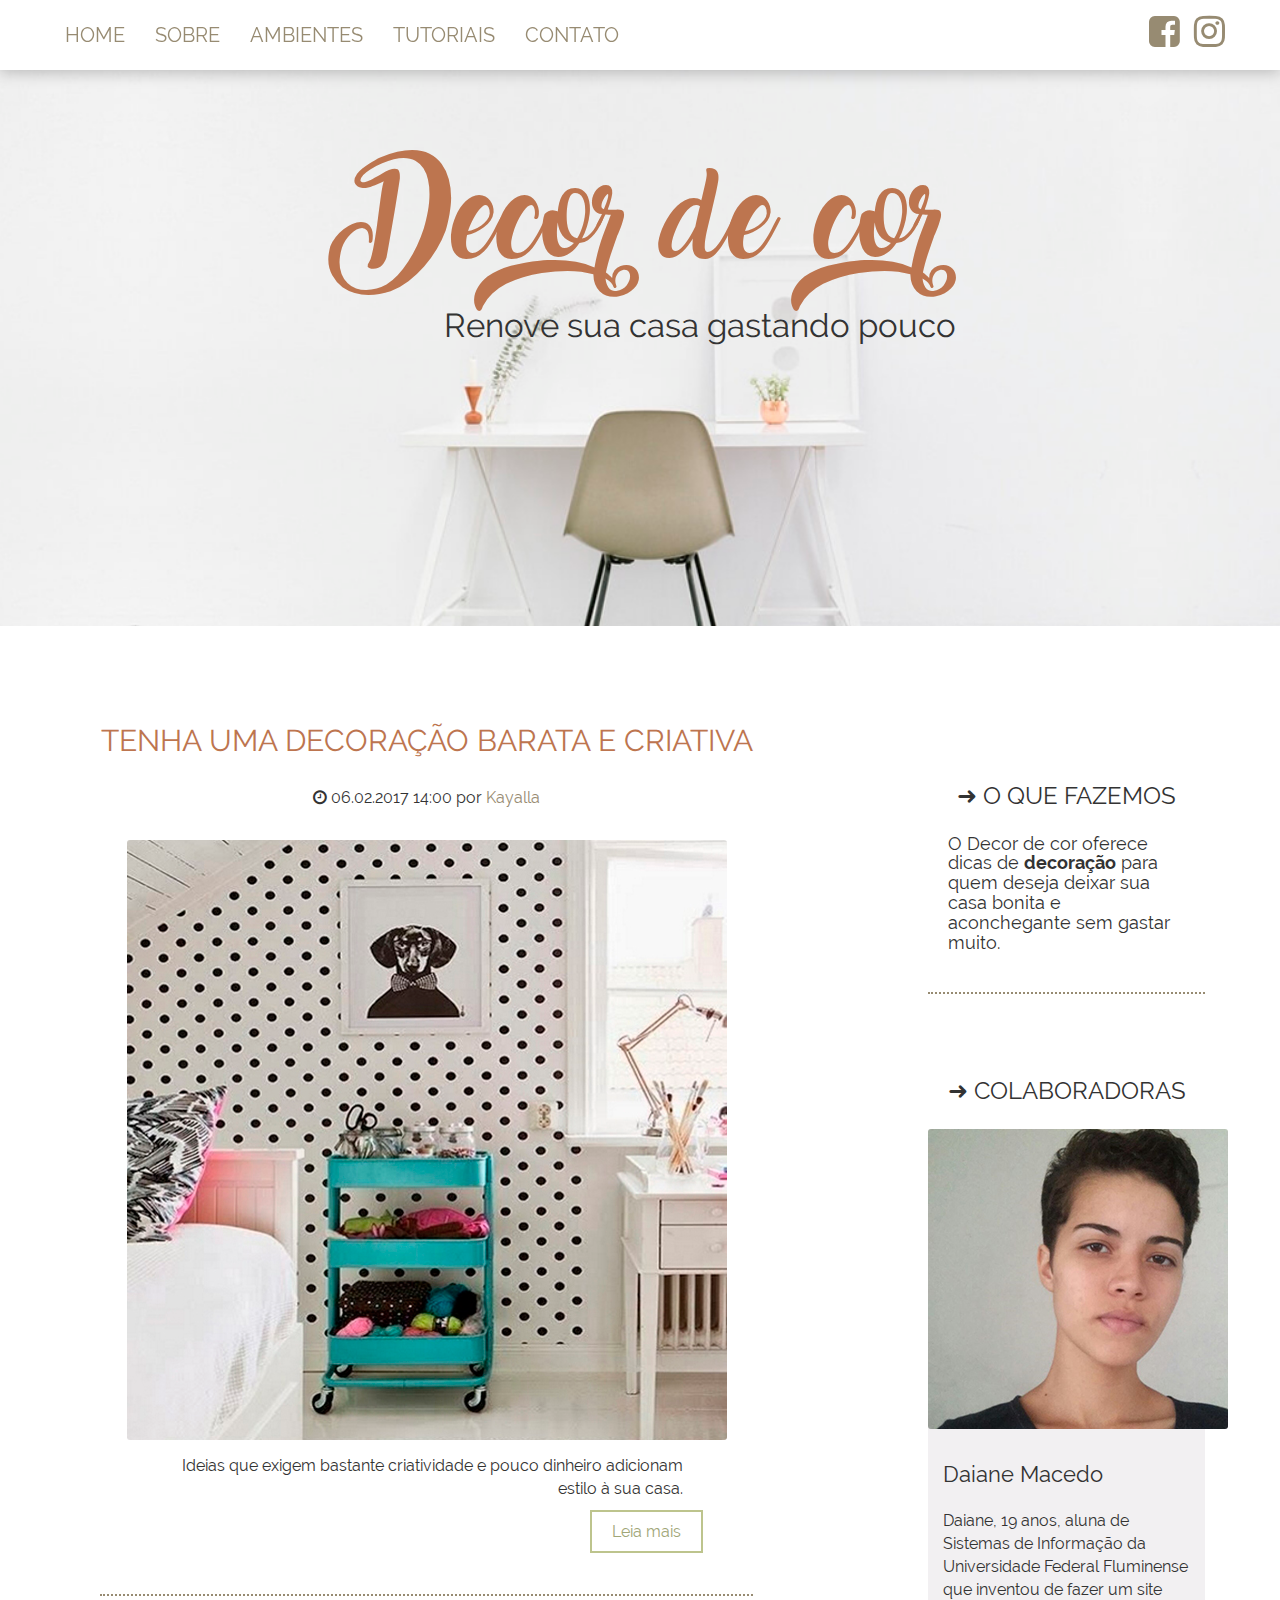
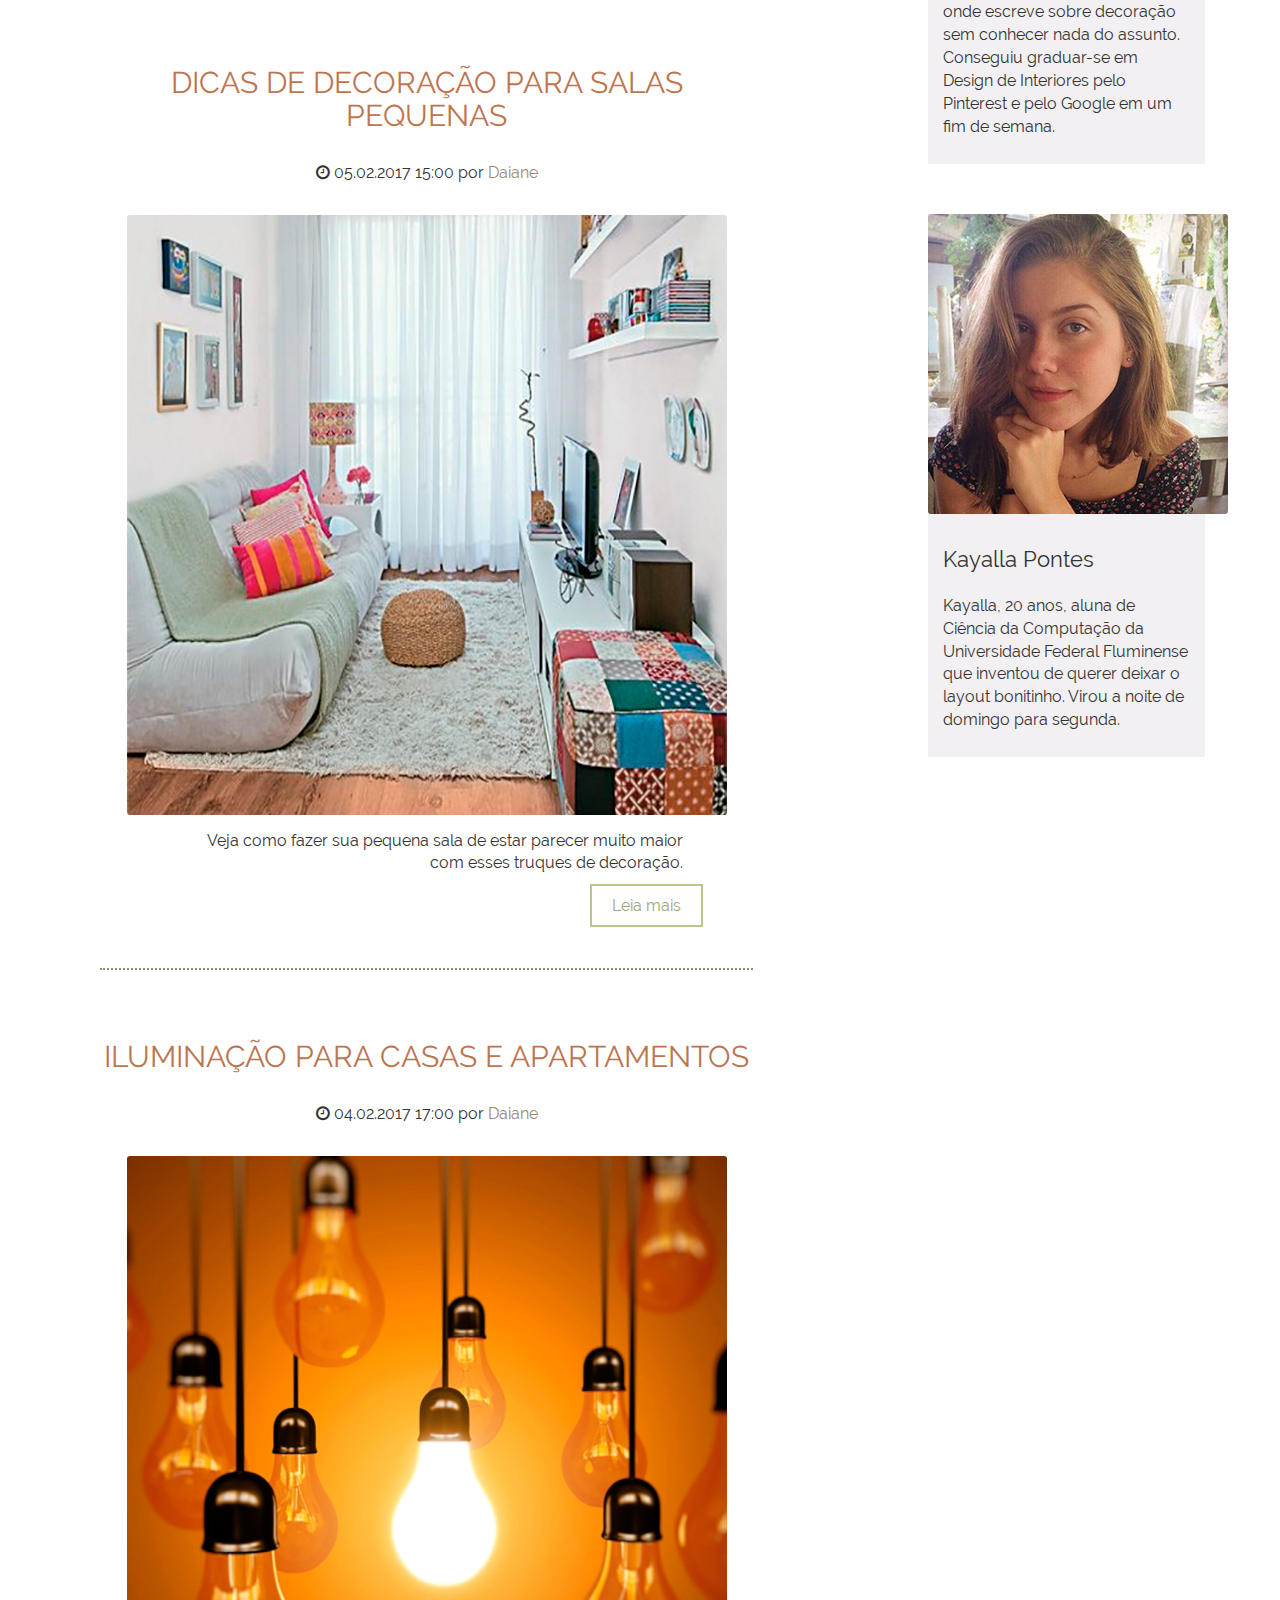
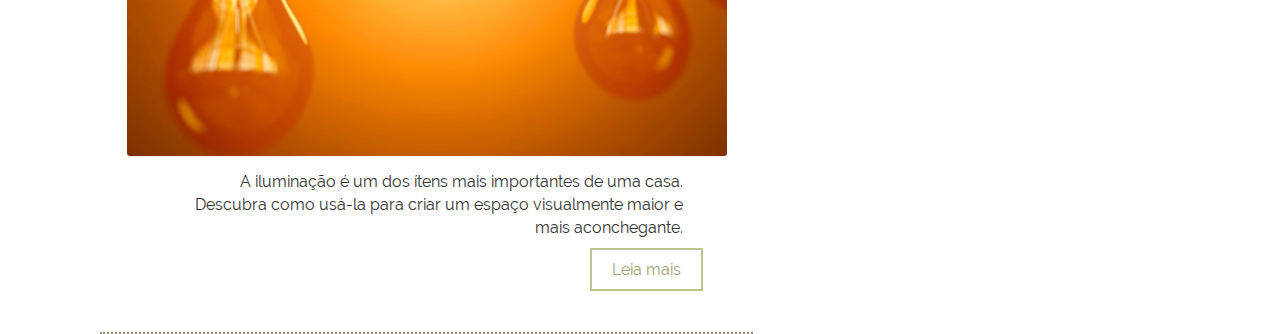
<file: index.html>
<!DOCTYPE html>
<html>
    
    <head>
        <meta charset="UTF-8">
        <link rel="shortcut icon" href="?" />
        <meta name="viewport" content="width=device-width, initial-scale=1">
        <meta name="robots" content="index, follow">
        <meta name="description" content="Confira aqui: fotos, ideias, dicas incríveis e muita inspiração para fazer uma decoração barata e simples em sua casa ou apartamento."/>
        <title>Decor de cor: Aprenda a decorar sua casa gastando pouco
        </title>
        <link href="css/w3.css" rel="stylesheet">
        <link rel="stylesheet" href="https://cdnjs.cloudflare.com/ajax/libs/font-awesome/4.7.0/css/font-awesome.min.css">
        <link rel="stylesheet" href="css/bootstrap.min.css">
        <link rel="stylesheet" href="css/meucss.css">
        <script src="https://ajax.googleapis.com/ajax/libs/jquery/3.1.1/jquery.min.js"></script>
        <script src="https://maxcdn.bootstrapcdn.com/bootstrap/3.3.7/js/bootstrap.min.js"></script>
    </head>
    
    <body>
        <header>
            <nav class="navbar navbar-inverse">
                <div class="container-fluid menu">
                    <div class="navbar-header">
                        <button type="button" class="navbar-toggle" data-toggle="collapse" data-target="#myNavbar">
                            <span class="icon-bar" style="color:black"></span>
                            <span class="icon-bar" style="color:black"></span>
                            <span class="icon-bar" style="color:black"></span>                        
                        </button>
                    </div>
                    <div class="collapse navbar-collapse" id="myNavbar">
                        <ul class="nav navbar-nav opcoes">
                            <li><a href="#">HOME</a></li>
                            <li><a href="#">SOBRE</a></li>
                            <li><a href="#">AMBIENTES</a></li>
                            <li><a href="#">TUTORIAIS</a></li>
                            <li><a href="#">CONTATO</a></li>
                        </ul>
                        <div class="redesmenu">
                            <i class="fa fa-facebook-square" style="font-size:36px"></i>
                            <i class="fa fa-instagram" style="font-size:36px"></i>
                        </div>
                    </div>
                </div>
            </nav>
            
            <div class="nomedosite">
                <h2>Decor de cor</h2>
                <div class="paddingleft">
                    <h3>Renove sua casa gastando pouco</h3>
                </div>
            </div>
        </header>
        
        <section class="col-sm-12 col-xs-12 posts col-md-8">
            <div class="post1">
                
                <h2><a href="decoracao-barata.html">TENHA UMA DECORAÇÃO BARATA E CRIATIVA</a></h2>
                
                <p class="date"><i class="fa fa-clock-o"></i> 06.02.2017 14:00 por <a href="http://github.com/kayallap" target="_blank">Kayalla</a></p>
                
                <img src="img/miniaturas/adesivos.jpg" alt="Adesivos de parede" class="w3-hover-opacity">
                
                <div class="alignright">
                    
                    <p>Ideias que exigem bastante criatividade e pouco dinheiro adicionam estilo à sua casa.</p>
                    <a href="decoracao-barata.html" class="ler"> Leia mais </a>
                
                </div>
                
            </div>
            
            <div class="post1">
                
                <h2><a href="decoracao-para-salas-pequenas.html">DICAS DE DECORAÇÃO PARA SALAS PEQUENAS</a></h2>
                
                <p class="date"><i class="fa fa-clock-o"></i> 05.02.2017 15:00 por <a href="http://github.com/Daiane-Macedo" target="_blank">Daiane</a></p>
                
                <img src="img/miniaturas/sala%20pequena.jpg" alt="Sala pequena" class="w3-hover-opacity">
                
                <div class="alignright">
                    <p>Veja como fazer sua pequena sala de estar parecer muito maior com esses truques de decoração.</p>
                    <a href="decoracao-para-salas-pequenas.html" class="ler"> Leia mais </a>
                </div>
        
            </div>
            
            <div class="post1">
                
                <h2><a href="iluminacao.html">ILUMINAÇÃO PARA CASAS E APARTAMENTOS</a></h2>
                
                <p class="date"><i class="fa fa-clock-o"></i> 04.02.2017 17:00 por <a href="http://github.com/Daiane-Macedo" target="_blank">Daiane</a></p>
                
                <img src="img/miniaturas/lampadas.jpg" alt="Iluminação" class="w3-hover-opacity">
                
                <div class="alignright">
                    <p>A  iluminação é um dos ítens mais importantes de uma casa. Descubra como usá-la para criar um espaço visualmente maior e mais aconchegante.</p>
                    <a href="iluminacao.html" class="ler"> Leia mais </a>
                </div>
            </div>
            
        </section>
        
        
        <section class="bio col-sm-12 col-xs-12 col-md-4">
            <p class="colab">➜ O QUE FAZEMOS</p>
            <div class="oquefazemos">
                <h1>O Decor de cor oferece dicas de <strong>decoração</strong> para quem deseja deixar sua casa bonita e aconchegante sem gastar muito.</h1>
            </div>

            
            <p class="colab">➜ COLABORADORAS</p>
            <div class="daiane">
                <img src="img/daiane.jpg" alt="Daiane" class="w3-hover-opacity">
                <div class="description">
                    <p class="name">Daiane Macedo</p>
                    <p>Daiane, 19 anos, aluna de Sistemas de Informação da Universidade Federal Fluminense que inventou de fazer um site onde escreve sobre decoração sem conhecer nada do assunto. Conseguiu graduar-se em Design de Interiores pelo Pinterest e pelo Google em um fim de semana. </p>
                </div>
            </div>
            <div class="kayalla">
                <img src="img/kayalla.jpg" alt="Kayalla" class="w3-hover-opacity">
                <div class="description">
                    <p class="name">Kayalla Pontes</p>
                    <p>Kayalla, 20 anos, aluna de Ciência da Computação da Universidade Federal Fluminense que inventou de querer deixar o layout bonitinho. Virou a noite de domingo para segunda. </p>
                </div>
            </div>
        </section>
    </body>
</html>
</file>
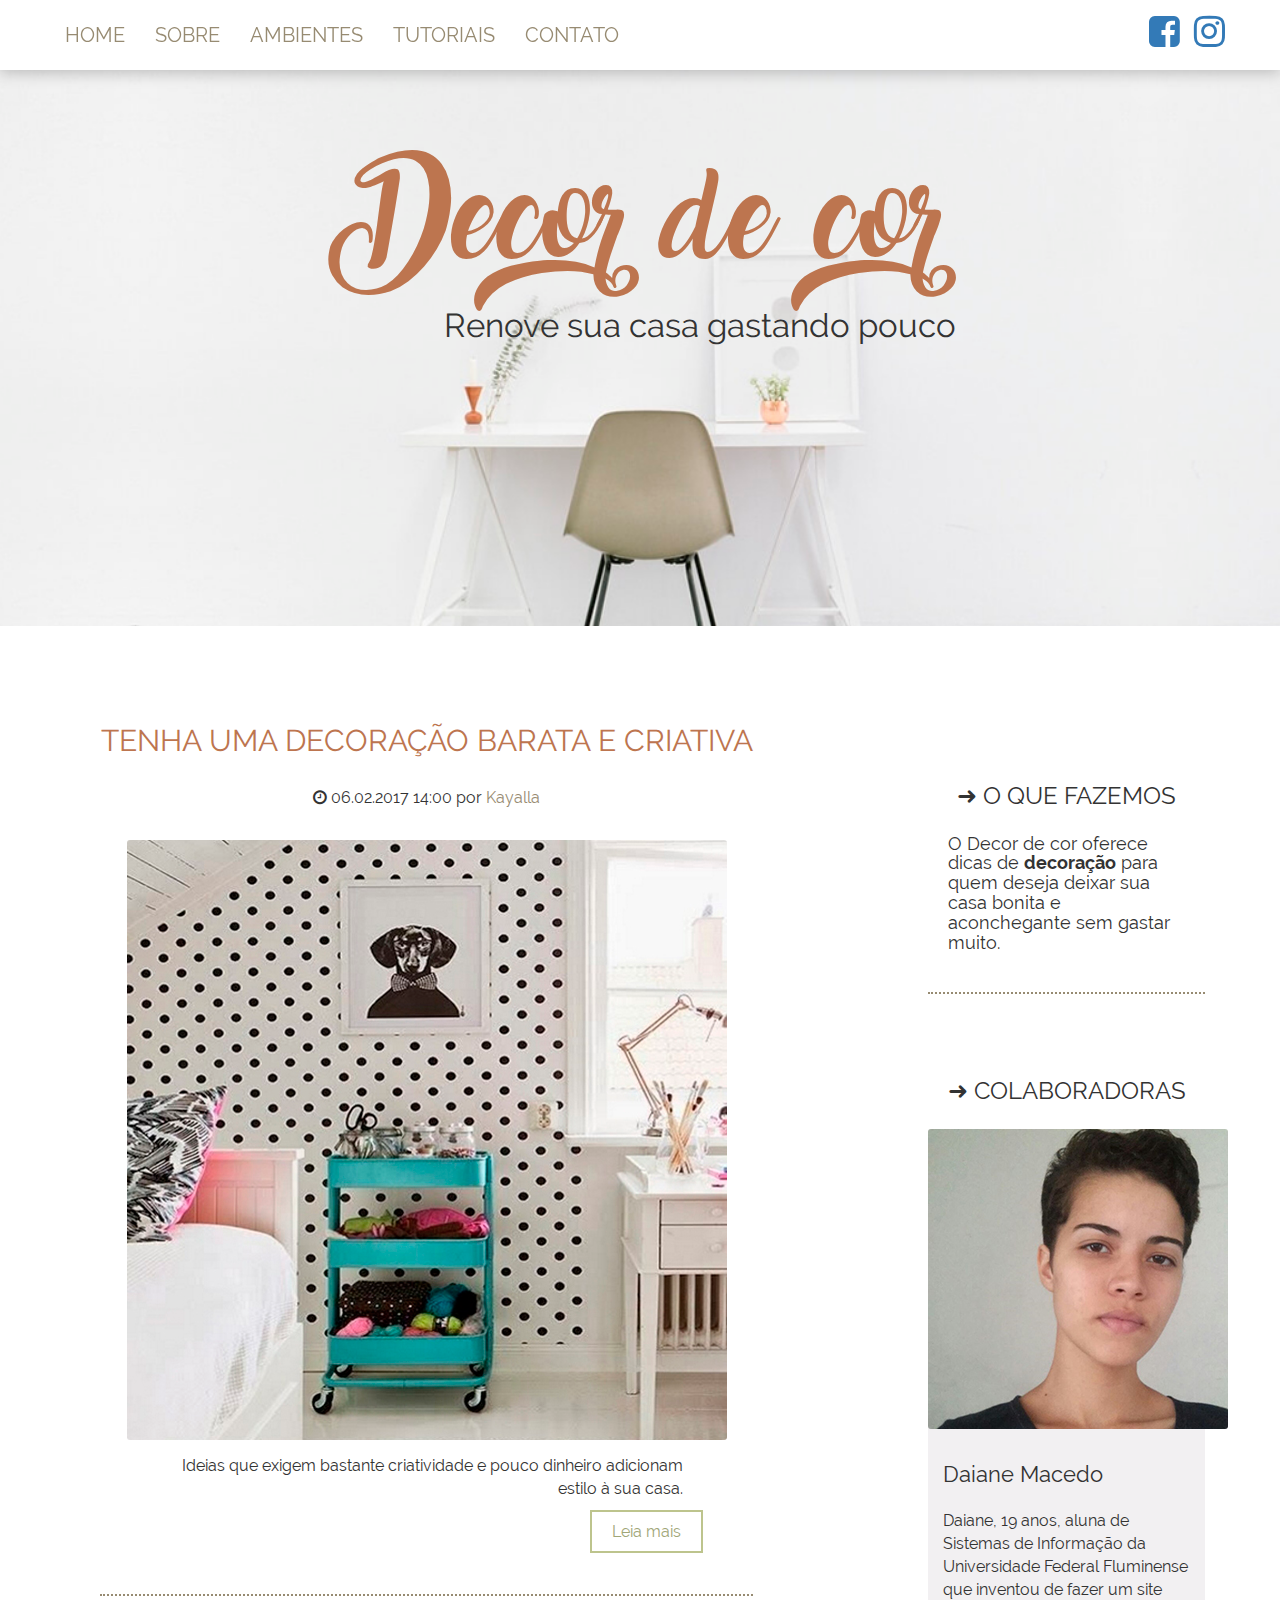
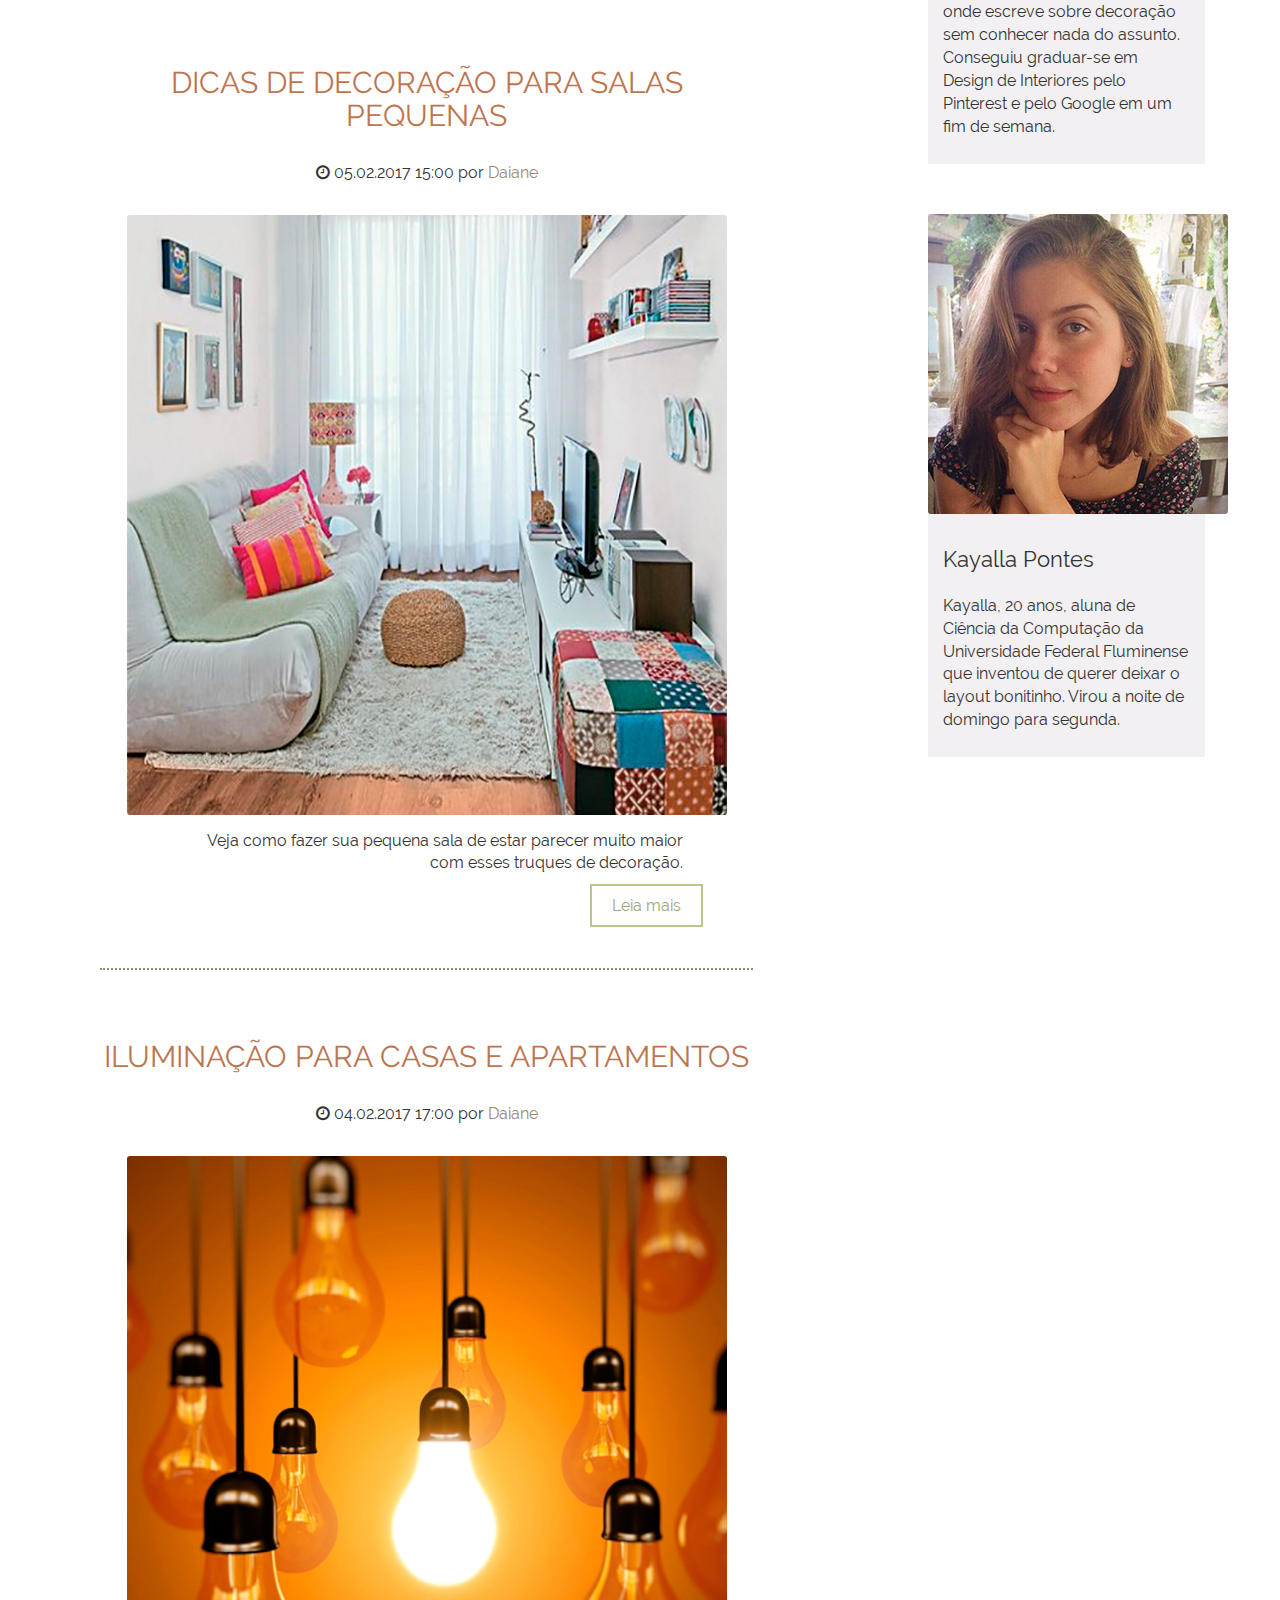
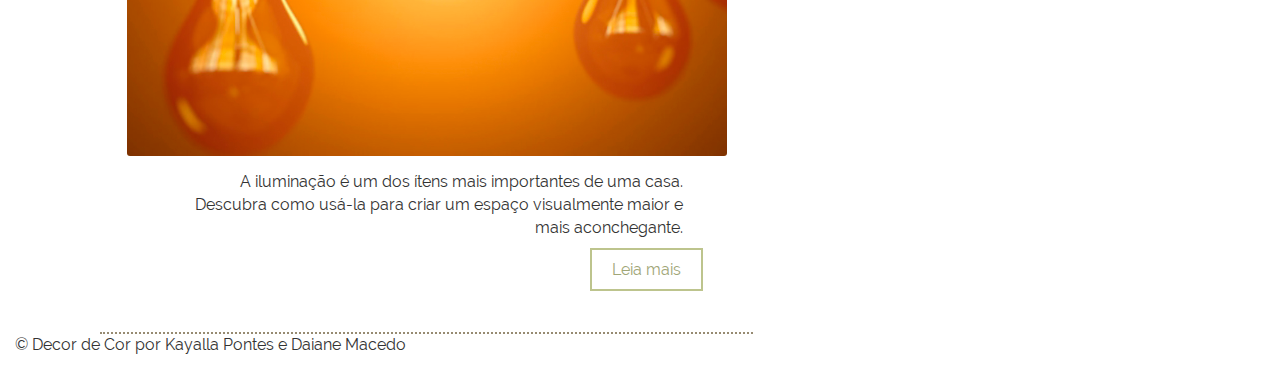
<file: decor-de-cor.html>
<!DOCTYPE html>
<html>
    
    <head>
        <meta charset="UTF-8">
        <link rel="shortcut icon" href="?" />
        <meta name="viewport" content="width=device-width, initial-scale=1">
        <meta name="robots" content="index, follow">
        <meta name="description" content="Confira aqui: fotos, ideias, dicas incríveis e muita inspiração para fazer uma decoração barata e simples em sua casa ou apartamento."/>
        <title>Decor de cor: Aprenda a decorar sua casa gastando pouco!</title>
        <link href="css/w3.css" rel="stylesheet">
        <link rel="stylesheet" href="https://cdnjs.cloudflare.com/ajax/libs/font-awesome/4.7.0/css/font-awesome.min.css">
        <link rel="stylesheet" href="css/bootstrap.min.css">
        <link rel="stylesheet" href="css/meucss.css">
        <script src="https://ajax.googleapis.com/ajax/libs/jquery/3.1.1/jquery.min.js"></script>
        <script src="https://maxcdn.bootstrapcdn.com/bootstrap/3.3.7/js/bootstrap.min.js"></script>
    </head>
    
    <body>
        <header>
            <nav class="navbar navbar-inverse">
                <div class="container-fluid menu">
                    <div class="navbar-header">
                        <button type="button" class="navbar-toggle" data-toggle="collapse" data-target="#myNavbar">
                            <span class="icon-bar" style="color:black"></span>
                            <span class="icon-bar" style="color:black"></span>
                            <span class="icon-bar" style="color:black"></span>                        
                        </button>
                    </div>
                    <div class="collapse navbar-collapse" id="myNavbar">
                        <ul class="nav navbar-nav opcoes">
                            <li><a href="#">HOME</a></li>
                            <li><a href="#">SOBRE</a></li>
                            <li><a href="#">AMBIENTES</a></li>
                            <li><a href="#">TUTORIAIS</a></li>
                            <li><a href="#">CONTATO</a></li>
                        </ul>
                        <div class="redesmenu">
                            <a href="https://www.facebook.com/injunioruff/"><i class="fa fa-facebook-square" style="font-size:36px"></i></a>
                            <a href="https://www.instagram.com/injunioruff/"><i class="fa fa-instagram" style="font-size:36px"></i></a>
                        </div>
                    </div>
                </div>
            </nav>
            
            <div class="nomedosite">
                <h2>Decor de cor</h2>
                <div class="paddingleft">
                    <h3>Renove sua casa gastando pouco</h3>
                </div>
            </div>
        </header>
        
        <section class="col-sm-12 col-xs-12 posts col-md-8">
            <div class="post1">
                
                <h2><a href="decoracao-barata.html">TENHA UMA DECORAÇÃO BARATA E CRIATIVA</a></h2>
                
                <p class="date"><i class="fa fa-clock-o"></i> 06.02.2017 14:00 por <a href="http://github.com/kayallap" target="_blank">Kayalla</a></p>
                
                <img src="img/miniaturas/adesivos.jpg" alt="Adesivos de parede" class="w3-hover-opacity">
                
                <div class="alignright">
                    
                    <p>Ideias que exigem bastante criatividade e pouco dinheiro adicionam estilo à sua casa.</p>
                    <a href="decoracao-barata.html" class="ler"> Leia mais </a>
                
                </div>
                
            </div>
            
            <div class="post1">
                
                <h2><a href="decoracao-para-salas-pequenas.html">DICAS DE DECORAÇÃO PARA SALAS PEQUENAS</a></h2>
                
                <p class="date"><i class="fa fa-clock-o"></i> 05.02.2017 15:00 por <a href="http://github.com/Daiane-Macedo" target="_blank">Daiane</a></p>
                
                <img src="img/miniaturas/sala%20pequena.jpg" alt="Sala pequena" class="w3-hover-opacity">
                
                <div class="alignright">
                    <p>Veja como fazer sua pequena sala de estar parecer muito maior com esses truques de decoração.</p>
                    <a href="decoracao-para-salas-pequenas.html" class="ler"> Leia mais </a>
                </div>
        
            </div>
            
            <div class="post1">
                
                <h2><a href="iluminacao.html">ILUMINAÇÃO PARA CASAS E APARTAMENTOS</a></h2>
                
                <p class="date"><i class="fa fa-clock-o"></i> 04.02.2017 17:00 por <a href="http://github.com/Daiane-Macedo" target="_blank">Daiane</a></p>
                
                <img src="img/miniaturas/lampadas.jpg" alt="Iluminação" class="w3-hover-opacity">
                
                <div class="alignright">
                    <p>A  iluminação é um dos ítens mais importantes de uma casa. Descubra como usá-la para criar um espaço visualmente maior e mais aconchegante.</p>
                    <a href="iluminacao.html" class="ler"> Leia mais </a>
                </div>
            </div>
            
        </section>
        
        
        <section class="bio col-sm-12 col-xs-12 col-md-4">
            <p class="colab">➜ O QUE FAZEMOS</p>
            <div class="oquefazemos">
                <h1>O Decor de cor oferece dicas de <strong>decoração</strong> para quem deseja deixar sua casa bonita e aconchegante sem gastar muito.</h1>
            </div>

            
            <p class="colab">➜ COLABORADORAS</p>
            <div class="daiane">
                <img src="img/daiane.jpg" alt="Daiane" class="w3-hover-opacity">
                <div class="description">
                    <p class="name">Daiane Macedo</p>
                    <p>Daiane, 19 anos, aluna de Sistemas de Informação da Universidade Federal Fluminense que inventou de fazer um site onde escreve sobre decoração sem conhecer nada do assunto. Conseguiu graduar-se em Design de Interiores pelo Pinterest e pelo Google em um fim de semana. </p>
                </div>
            </div>
            <div class="kayalla">
                <img src="img/kayalla.jpg" alt="Kayalla" class="w3-hover-opacity">
                <div class="description">
                    <p class="name">Kayalla Pontes</p>
                    <p>Kayalla, 20 anos, aluna de Ciência da Computação da Universidade Federal Fluminense que inventou de querer deixar o layout bonitinho. Virou a noite de domingo para segunda. </p>
                </div>
            </div>
        </section>
        <footer>
        <div class="footer col-md-12 col-sm-12 col-xs-12">
		    <p>© Decor de Cor por Kayalla Pontes e Daiane Macedo</p>
        </div>
        </footer>
    </body>
</html>
</file>
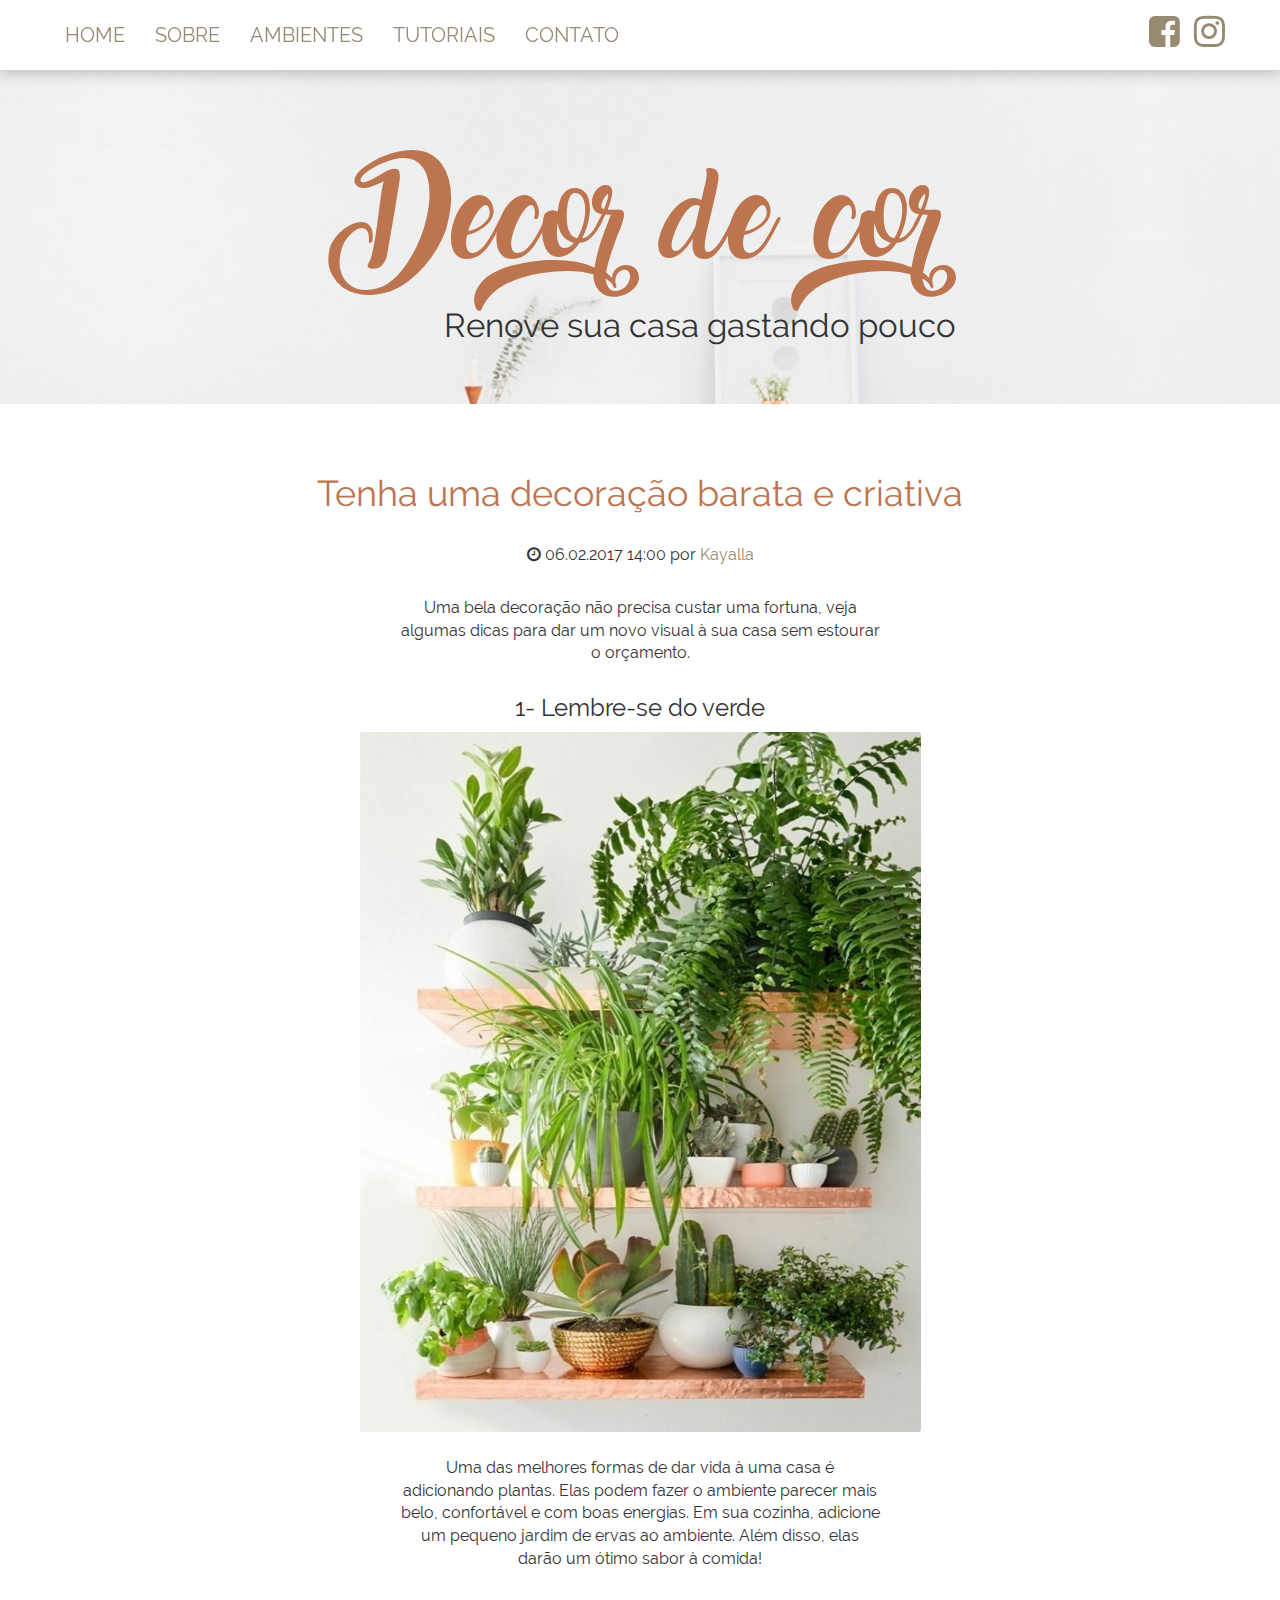
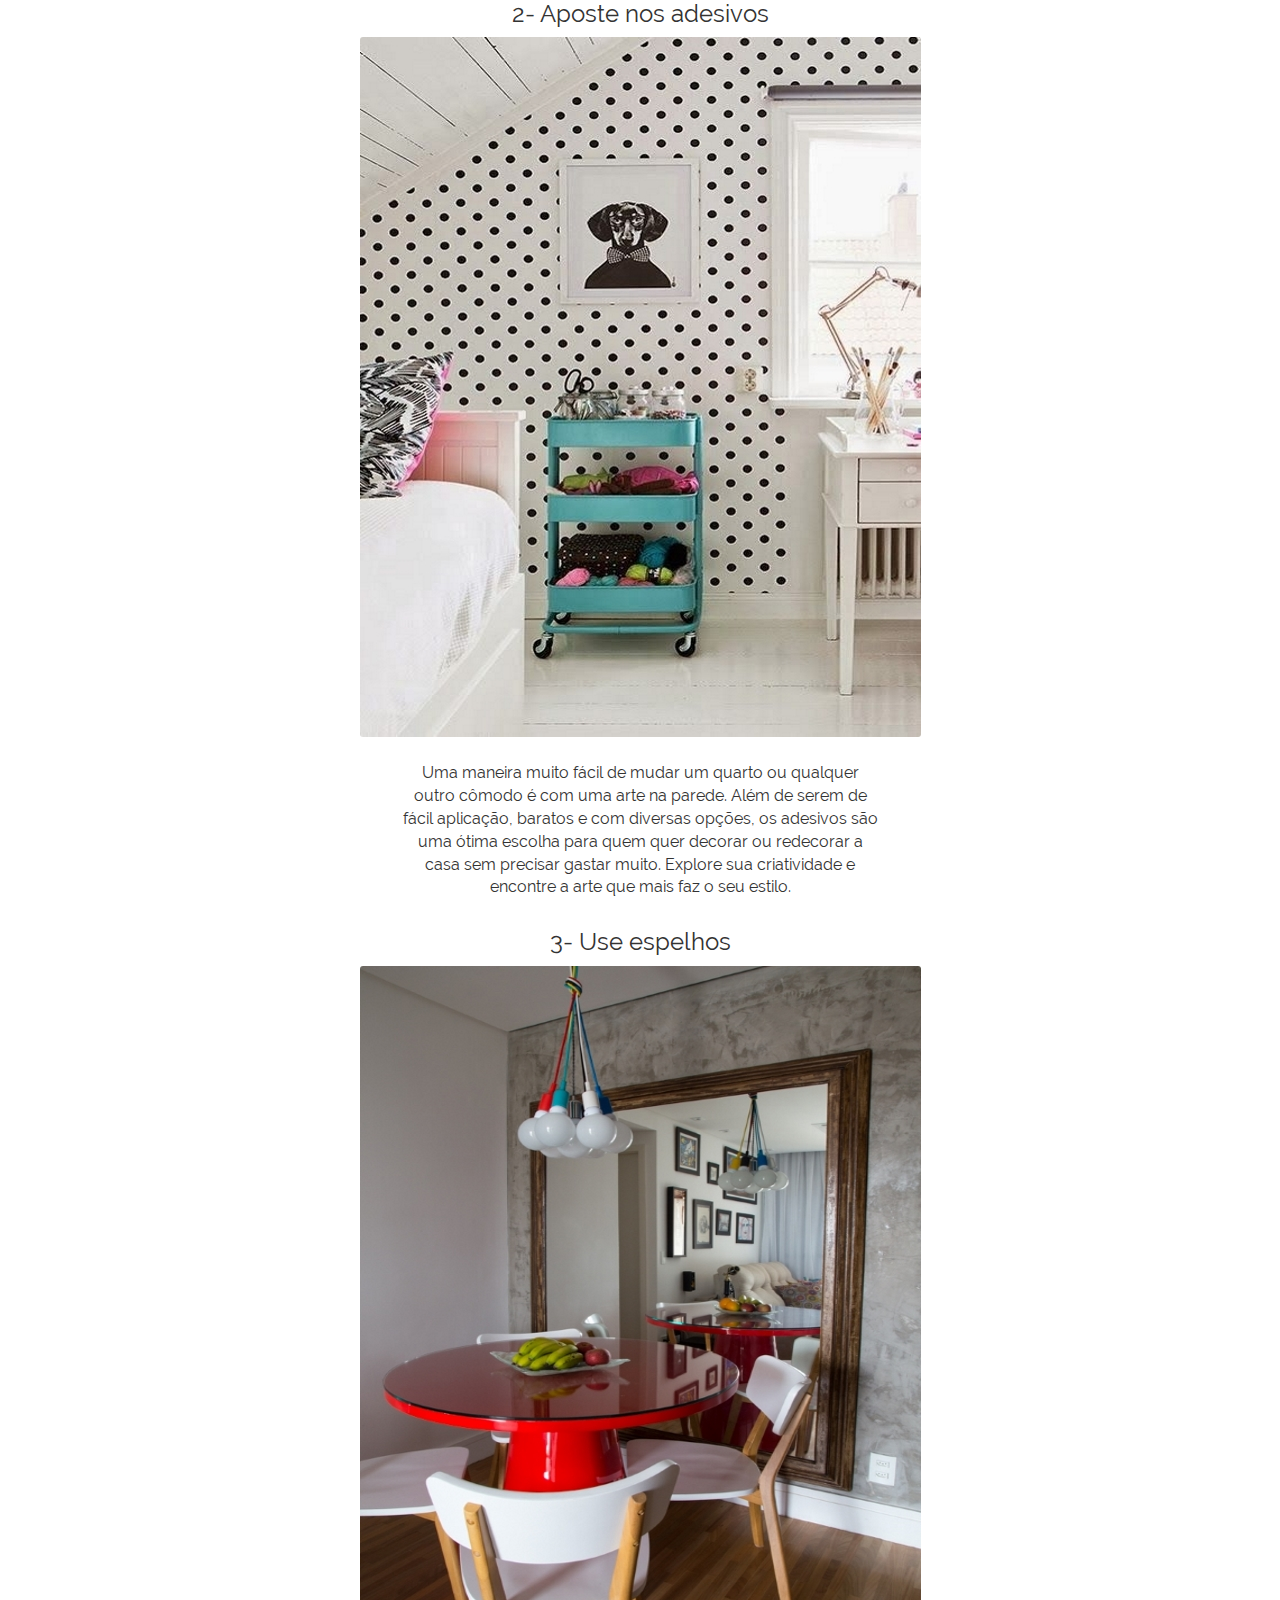
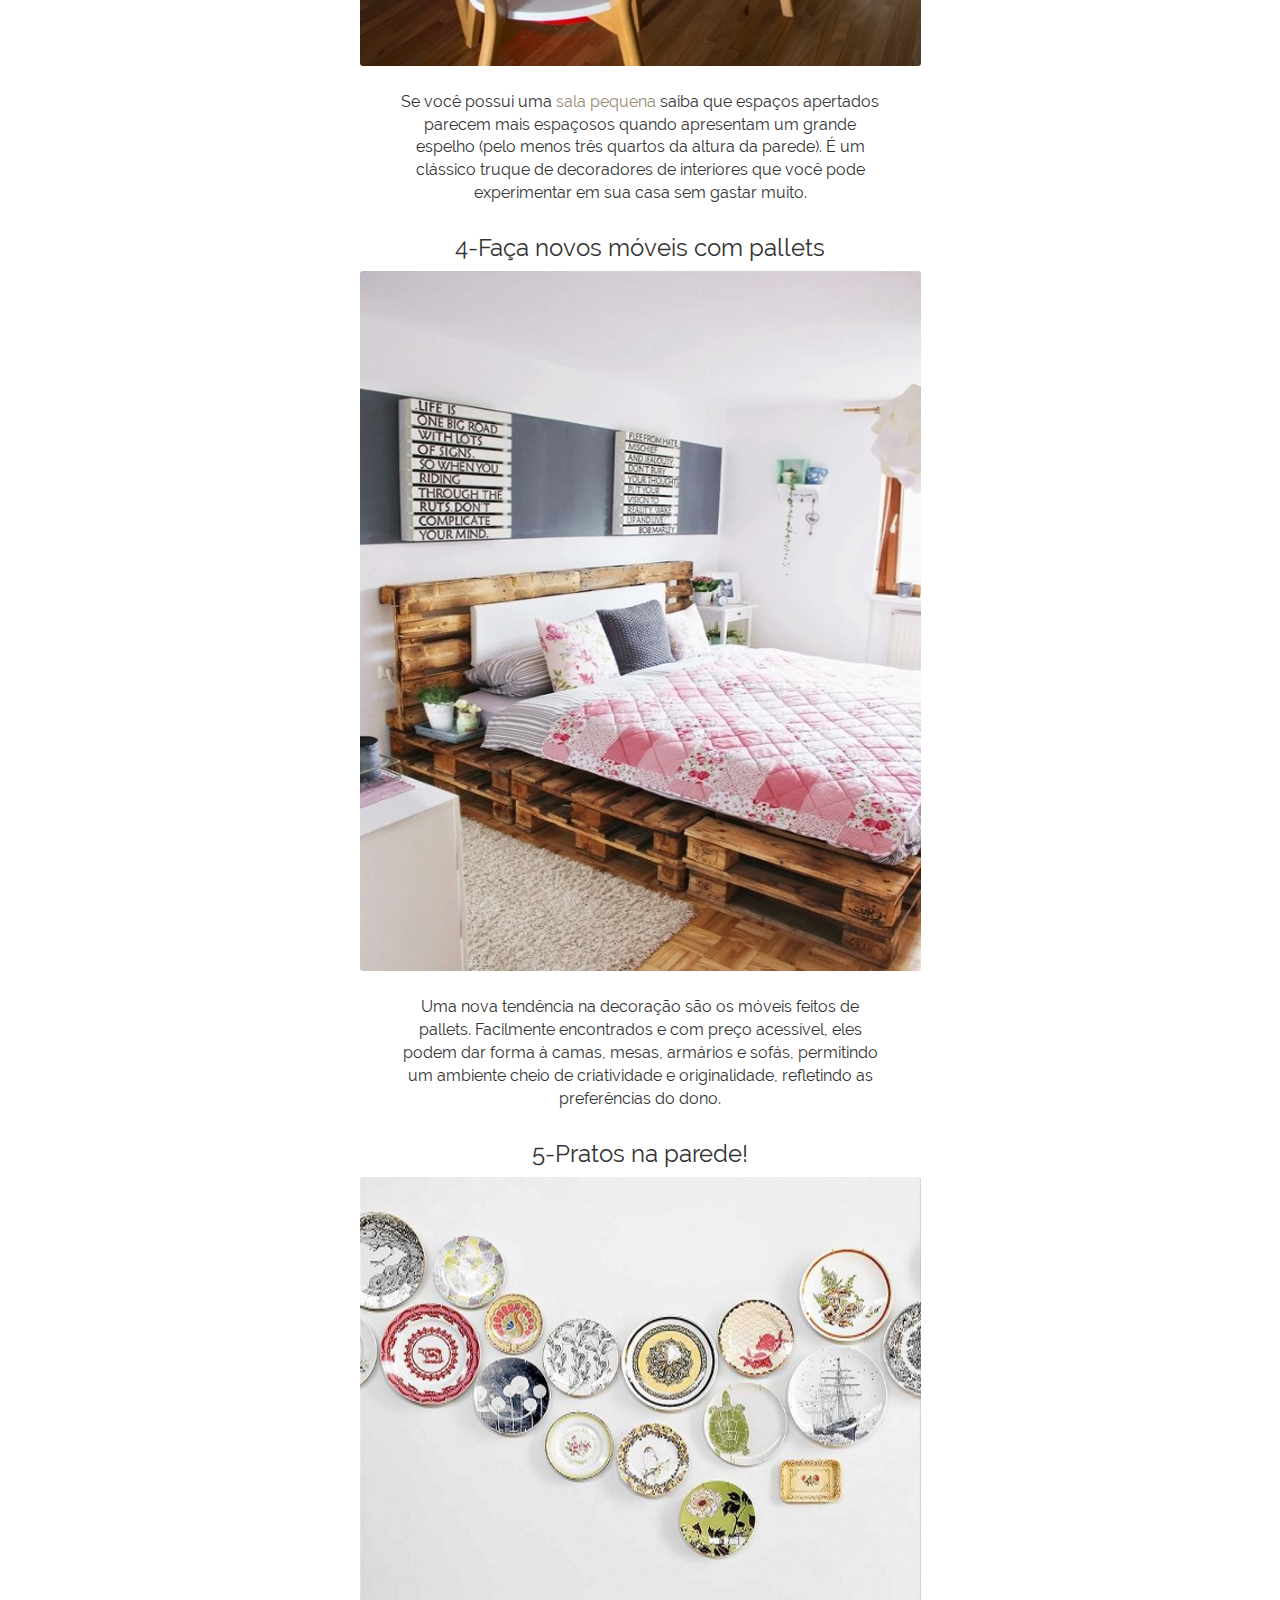
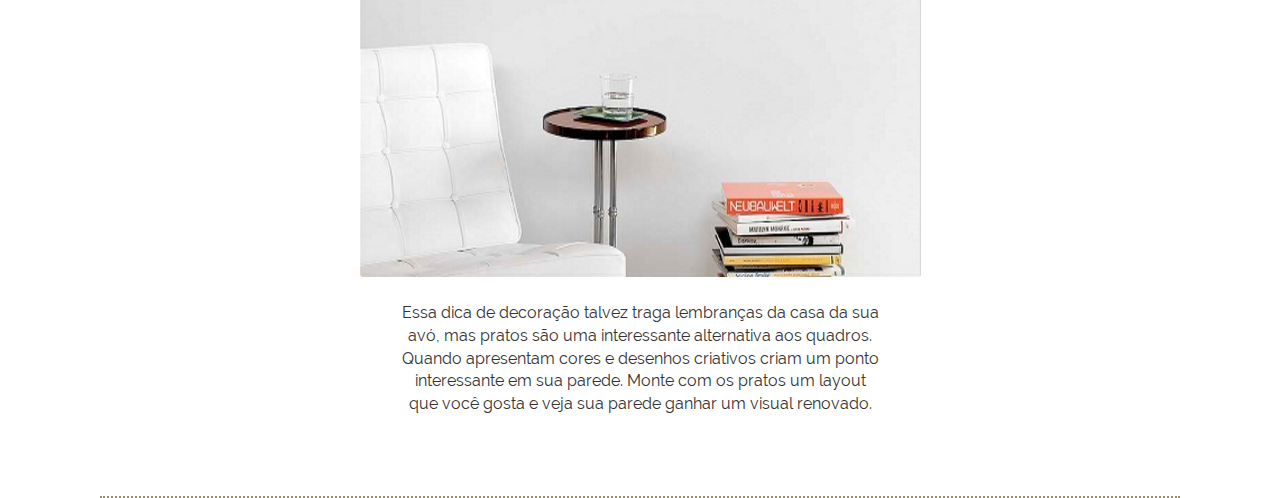
<file: decoracao-barata.html>
<!DOCTYPE html>
<html>
    
    <head>
        <meta charset="UTF-8">
        <link rel="shortcut icon" href="?" />
        <meta name="viewport" content="width=device-width, initial-scale=1">
        <meta name="robots" content="index, follow">
        <meta name="description" content="Saiba como fazer uma decoração bonita e barata. Transforme sua seu quarto, sala cozinha ou banheiro gastando pouco."/>
        <title>Decoração barata: ideias simples e criativas para a sua casa ou apartamento.
        </title>
        <link href="css/w3.css" rel="stylesheet">
        <link rel="stylesheet" href="https://cdnjs.cloudflare.com/ajax/libs/font-awesome/4.7.0/css/font-awesome.min.css">
        <link rel="stylesheet" href="css/bootstrap.min.css">
        <link rel="stylesheet" href="css/meucss.css">
        <script src="https://ajax.googleapis.com/ajax/libs/jquery/3.1.1/jquery.min.js"></script>
        <script src="https://maxcdn.bootstrapcdn.com/bootstrap/3.3.7/js/bootstrap.min.js"></script>
    </head>
    
    <body>
        <header>
            <nav class="navbar navbar-inverse">
                <div class="container-fluid menu">
                    <div class="navbar-header">
                        <button type="button" class="navbar-toggle" data-toggle="collapse" data-target="#myNavbar">
                            <span class="icon-bar" style="color:black"></span>
                            <span class="icon-bar" style="color:black"></span>
                            <span class="icon-bar" style="color:black"></span>                        
                        </button>
                    </div>
                    <div class="collapse navbar-collapse" id="myNavbar">
                        <ul class="nav navbar-nav opcoes">
                            <li><a href="#">HOME</a></li>
                            <li><a href="#">SOBRE</a></li>
                            <li><a href="#">AMBIENTES</a></li>
                            <li><a href="#">TUTORIAIS</a></li>
                            <li><a href="#">CONTATO</a></li>
                        </ul>
                        <div class="redesmenu">
                            <i class="fa fa-facebook-square" style="font-size:36px"></i>
                            <i class="fa fa-instagram" style="font-size:36px"></i>
                        </div>
                    </div>
                </div>
            </nav>
            
            <div class="nomedosite nomedositepages">
                <h2>Decor de cor</h2>
                <div class="paddingleft">
                    <h3>Renove sua casa gastando pouco</h3>
                </div>
            </div>
        </header>
        
        <section class="col-sm-12 col-xs-12 posts col-md-12 pages">
            <div class="post1">
                <h1>Tenha uma decoração barata e criativa</h1>
                
                <p class="date"><i class="fa fa-clock-o"></i> 06.02.2017 14:00 por <a href="http://github.com/kayallap" target="_blank">Kayalla</a></p>
                
                <p>Uma bela decoração não precisa custar uma fortuna, veja algumas dicas para dar um novo visual à sua casa sem estourar o orçamento. </p>

                <h3>1- Lembre-se do verde</h3>
                <img src="img/plantas.jpg" alt='Plantas trazem vida ao ambiente' class="w3-hover-opacity"> 
                <p>Uma das melhores formas de dar vida à uma casa é adicionando plantas. Elas podem fazer o ambiente parecer mais belo, confortável e com boas energias. Em sua cozinha, adicione um pequeno jardim de ervas ao ambiente. Além disso, elas darão um ótimo sabor à comida!</p>

                <h3>2- Aposte nos adesivos</h3>
                <img src="img/adesivos.jpg" alt='Parede branca com adesivos se destaca' class="w3-hover-opacity">
                <p> Uma maneira muito fácil de mudar um quarto ou qualquer outro cômodo é com uma arte na parede. Além  de serem de fácil aplicação, baratos e com diversas opções, os adesivos são uma ótima escolha para quem quer decorar ou redecorar a casa sem precisar gastar muito. Explore sua criatividade e encontre a arte que mais faz o seu estilo.</p>

                <h3>3- Use espelhos </h3>
                <img src='img/espelho.jpg' alt= 'Um espelho grande faz o ambiente parecer mais amplos' class="w3-hover-opacity">
                <p> Se você possui uma<a href=decoracao-para-salas-pequenas.html > sala pequena </a>saiba que espaços apertados parecem mais espaçosos quando apresentam um grande espelho (pelo menos três quartos da altura da parede). É um clássico truque de decoradores de interiores que você pode experimentar em sua casa sem gastar muito.</p>

                <h3>4-Faça novos móveis com pallets </h3>
                <img src='img/pallets.jpg' alt= 'Cama de pallets' class="w3-hover-opacity">
                <p>Uma nova tendência na decoração são os móveis feitos de pallets. Facilmente encontrados e com preço acessível, eles podem dar forma à camas, mesas, armários e sofás, permitindo um ambiente cheio de criatividade e originalidade, refletindo as preferências do dono.</p>

                <h3>5-Pratos na parede! </h3>
                <img src="img/pratos.jpg" alt='Pratos decorativos se destacam na parede' class="w3-hover-opacity"> 
                <p>Essa dica de decoração talvez traga lembranças da casa da sua avó, mas pratos são uma interessante alternativa aos quadros. Quando apresentam cores e desenhos criativos criam um ponto interessante em sua parede. Monte com os pratos um layout que você gosta e veja sua parede ganhar um visual renovado.</p>
            </div>
        </section>

    </body>
    
</html>
</file>
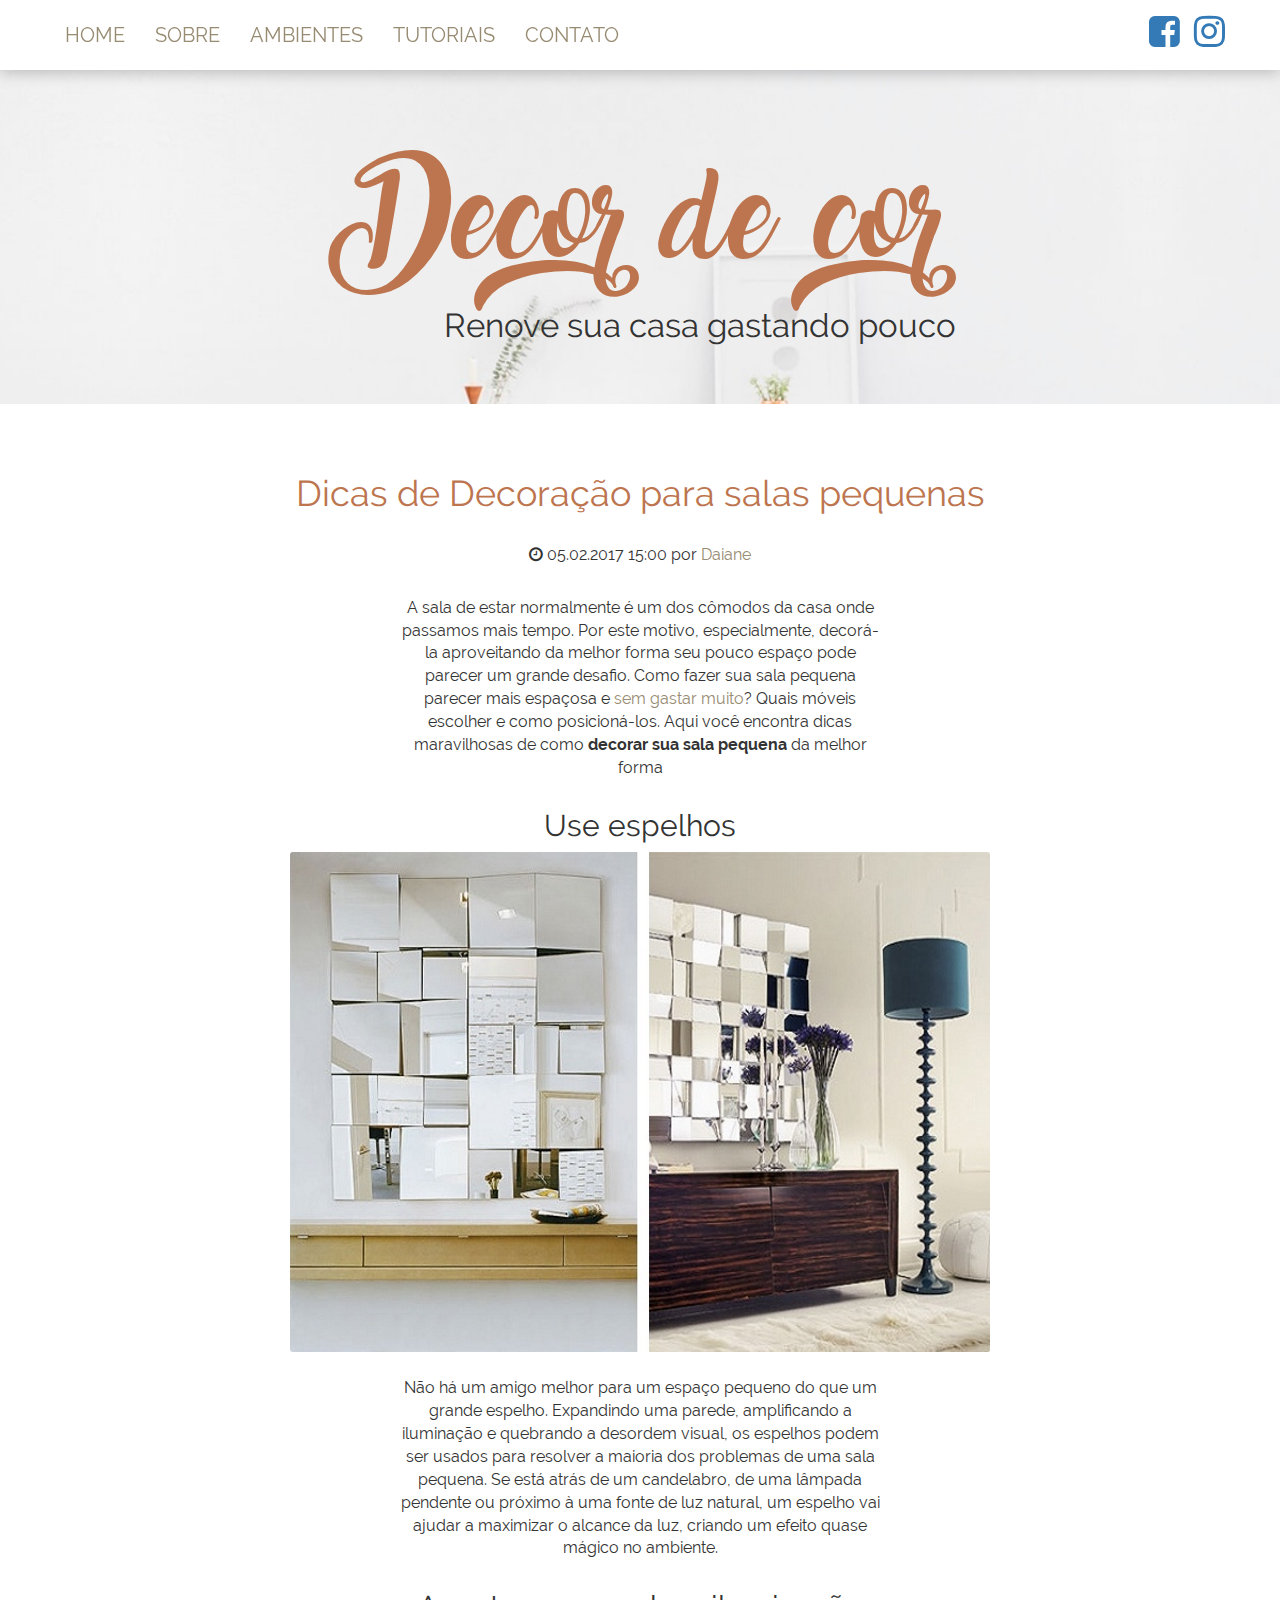
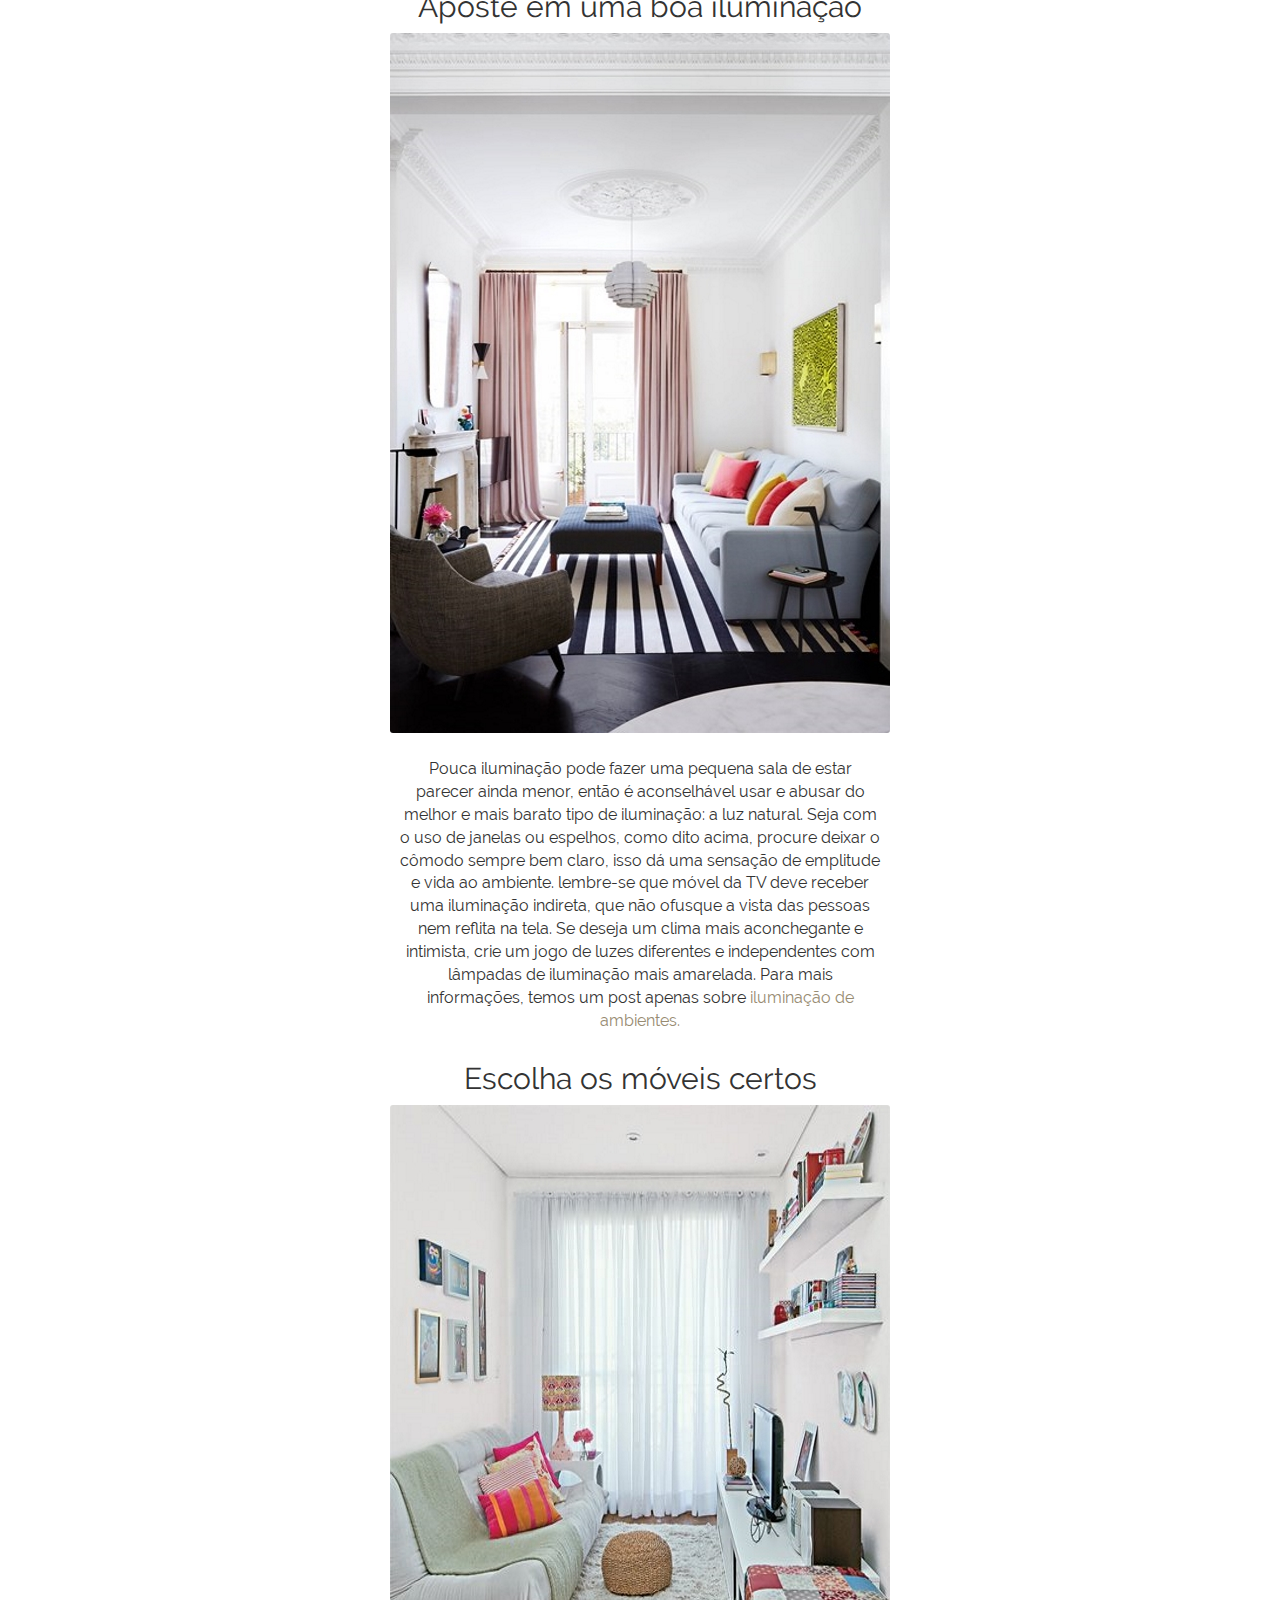
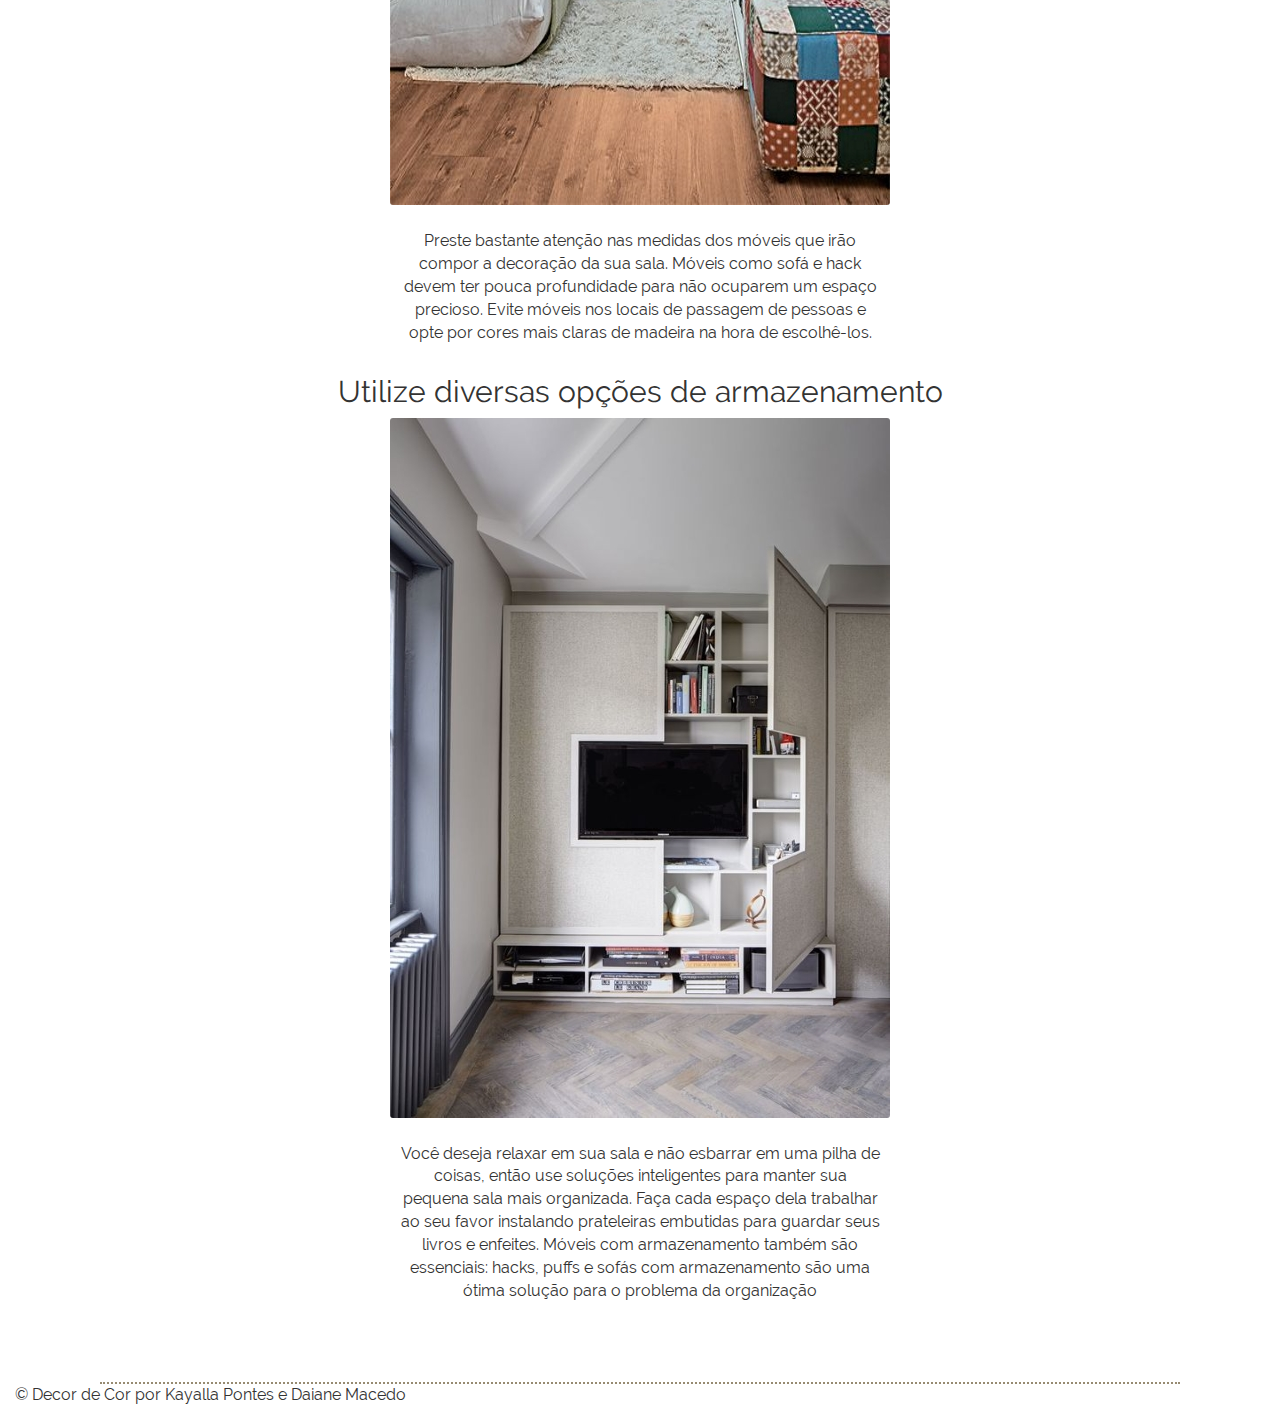
<file: decoracao-para-salas-pequenas.html>
<!DOCTYPE html>
<html>
    
    <head>
        <meta charset="UTF-8">
        <link rel="shortcut icon" href="?" />
        <meta name="viewport" content="width=device-width, initial-scale=1">
        <meta name="robots" content="index, follow">
        <meta name="description" content="Procurando por ideis de de como decorar sua sala de estar pequena? Veja várias dicas para aproveitar ao máximo o espaço do cômodo e torná-lo mais elegante e convidativo"/>
        <title>Decoração para salas pequenas: dicas simples que transformarão a decoração da sua sala de estar.
        </title>
        <link href="css/w3.css" rel="stylesheet">
        <link rel="stylesheet" href="https://cdnjs.cloudflare.com/ajax/libs/font-awesome/4.7.0/css/font-awesome.min.css">
        <link rel="stylesheet" href="css/bootstrap.min.css">
        <link rel="stylesheet" href="css/meucss.css">
        <script src="https://ajax.googleapis.com/ajax/libs/jquery/3.1.1/jquery.min.js"></script>
        <script src="https://maxcdn.bootstrapcdn.com/bootstrap/3.3.7/js/bootstrap.min.js"></script>
    </head>
    
    <body>
        <header>
            <nav class="navbar navbar-inverse">
                <div class="container-fluid menu">
                    <div class="navbar-header">
                        <button type="button" class="navbar-toggle" data-toggle="collapse" data-target="#myNavbar">
                            <span class="icon-bar" style="color:black"></span>
                            <span class="icon-bar" style="color:black"></span>
                            <span class="icon-bar" style="color:black"></span>                        
                        </button>
                    </div>
                    <div class="collapse navbar-collapse" id="myNavbar">
                        <ul class="nav navbar-nav opcoes">
                            <li><a href="decor-de-cor.html">HOME</a></li>
                            <li><a href="#">SOBRE</a></li>
                            <li><a href="#">AMBIENTES</a></li>
                            <li><a href="#">TUTORIAIS</a></li>
                            <li><a href="#">CONTATO</a></li>
                        </ul>
                        <div class="redesmenu">
                            <a href="https://www.facebook.com/injunioruff/"><i class="fa fa-facebook-square" style="font-size:36px"></i></a>
                            <a href="https://www.instagram.com/injunioruff/"><i class="fa fa-instagram" style="font-size:36px"></i></a>
                        </div>
                    </div>
                </div>
            </nav>
            
            <div class="nomedosite nomedositepages">
                <h2>Decor de cor</h2>
                <div class="paddingleft">
                    <h3>Renove sua casa gastando pouco</h3>
                </div>
            </div>
        </header>
        
        <section class="col-sm-12 col-xs-12 posts col-md-12 pages">
            <div class="post1">

                <h1>Dicas de Decoração para salas pequenas</h1>
                <p class="date"><i class="fa fa-clock-o"></i> 05.02.2017 15:00 por <a href="http://github.com/Daiane-Macedo" target="_blank">Daiane</a></p>
                <p>A sala de estar normalmente é um dos cômodos da casa onde passamos mais tempo. Por este motivo, especialmente, decorá-la aproveitando da melhor forma seu pouco espaço pode parecer um grande desafio. Como fazer sua sala pequena parecer mais espaçosa e <a href="decoracao-barata.html">sem gastar muito</a>? Quais móveis escolher e como posicioná-los. Aqui você encontra dicas maravilhosas de como <b>decorar sua sala pequena</b> da melhor forma</p> 

                <h2> Use espelhos </h2>
                <img src="img/espelho-sala.jpg" alt="Espelhos ajudam na iluminação e fazem a sala parecer mais ampla" class="w3-hover-opacity">
                <p>Não há um amigo melhor para um espaço pequeno do que um grande espelho. Expandindo uma parede, amplificando a iluminação e quebrando a desordem visual, os espelhos podem ser usados para resolver a maioria dos problemas de uma sala pequena. Se está atrás de um candelabro, de uma lâmpada pendente ou próximo à uma fonte de luz natural, um espelho vai ajudar a maximizar o alcance da luz, criando um efeito quase mágico no ambiente.</p>

                <h2> Aposte em uma boa iluminação</h2>
                <img src="img/sala-iluminacao.jpg" alt= 'Sala de estar com boa iluminação' class="w3-hover-opacity">
                <p> Pouca iluminação pode fazer uma pequena sala de estar parecer ainda menor, então é aconselhável usar e abusar do melhor e mais barato tipo de iluminação: a luz natural. Seja com o uso de janelas ou espelhos, como dito acima, procure deixar o cômodo sempre bem claro, isso dá uma sensação de emplitude e vida ao ambiente. lembre-se que móvel da TV deve receber uma iluminação indireta, que não ofusque a vista das pessoas nem reflita na tela. Se deseja um clima mais aconchegante e intimista, crie um jogo de luzes diferentes e independentes com lâmpadas de iluminação mais amarelada. Para mais informações, temos um post apenas sobre <a href="iluminacao.html">iluminação de ambientes.</a></p>

                <h2> Escolha os móveis certos</h2>
                <img src="img/sala%20pequena.jpg" alt="Sala com móveis bem posicionados" class="w3-hover-opacity">
                <p>Preste bastante atenção nas medidas dos móveis que irão compor a decoração da sua sala. Móveis como sofá e hack devem ter pouca profundidade para não ocuparem um espaço precioso. Evite móveis nos locais de passagem de pessoas e opte por cores mais claras de madeira na hora de escolhê-los. </p>

                <h2> Utilize diversas opções de armazenamento</h2>
                <img src='img/sala-armazenamento.jpg' alt='Estante com armazenamento que auxilia na organização' class="w3-hover-opacity">
                <p>Você deseja relaxar em sua sala e não esbarrar em uma pilha de coisas, então use soluções inteligentes para manter sua pequena sala mais organizada. Faça cada espaço dela trabalhar ao seu favor instalando prateleiras embutidas para guardar seus livros e enfeites. Móveis com armazenamento também são essenciais: hacks, puffs e sofás com armazenamento são uma ótima solução para o problema da organização</p>
            </div>
        </section>
        
        <footer>
            <div class="footer col-md-12 col-sm-12 col-xs-12">
                <p>© Decor de Cor por Kayalla Pontes e Daiane Macedo</p>
            </div>
        </footer>

    </body>
    
</html>
</file>
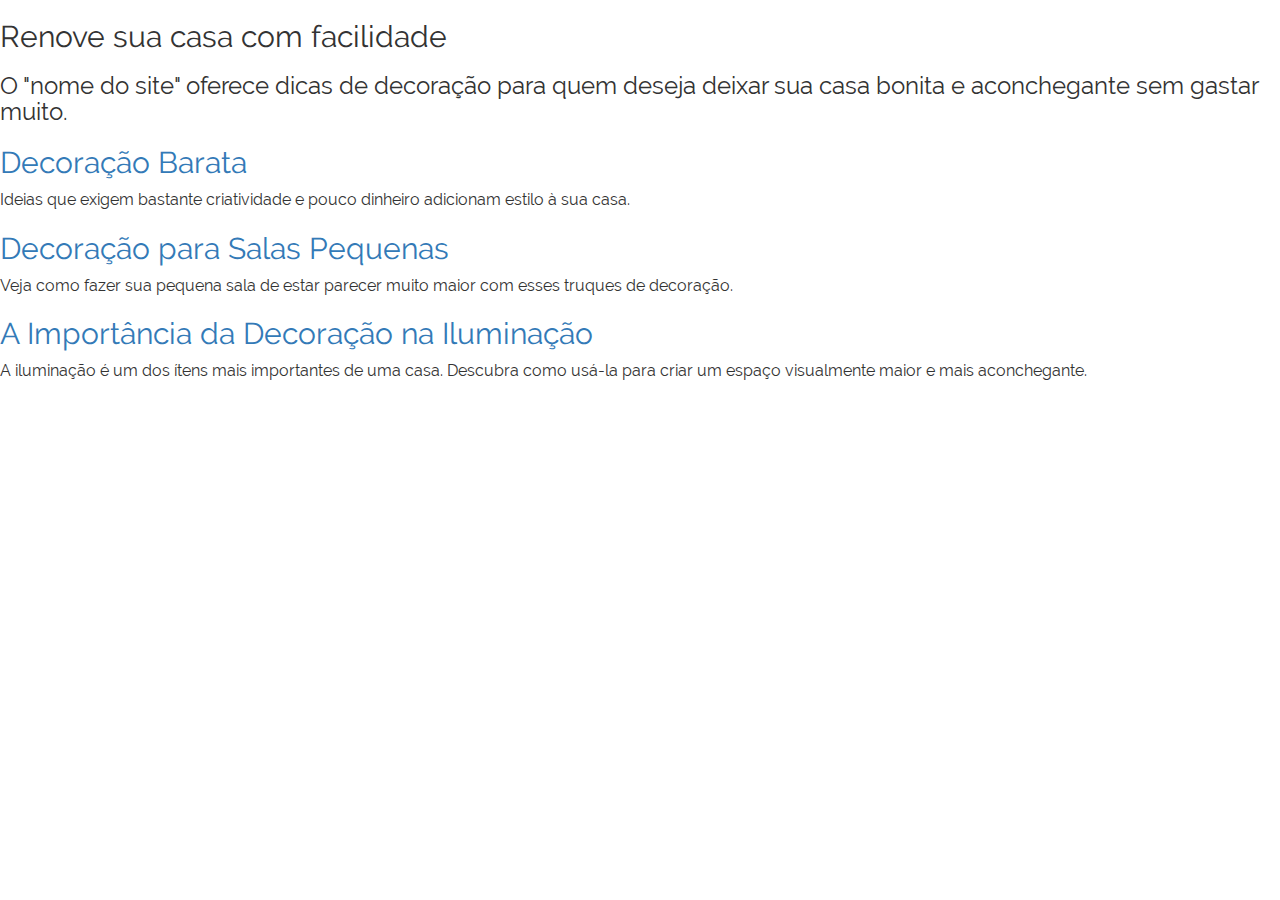
<file: home-decoracao.html>
<!DOCTYPE html>
<html>
    
    <head>
        <meta charset="UTF-8">
        <link rel="shortcut icon" href="?" />
        <meta name="viewport" content="width=device-width, initial-scale=1">
        <meta name="robots" content="index, follow">
        <meta name="description" content="Confira aqui: fotos, ideias, dicas incríveis e muita inspiração para fazer uma decoração barata e simples em sua casa ou apartamento."/>
        <title>'Nome do site': Aprenda a decorar sua casa gastando pouco
        </title>
        <link rel="stylesheet" href="css/bootstrap.min.css">
        <link rel="stylesheet" href="css/meucss.css">
    </head>
    
    <body>
        <h2> Renove sua casa com facilidade</h2>
        <h3>O "nome do site" oferece dicas de decoração para quem deseja deixar sua casa bonita e aconchegante sem gastar muito.</h3>

        <h2><a href="decoracao-barata.html"> Decoração Barata</a></h2>
        <p>Ideias que exigem bastante criatividade e pouco dinheiro adicionam estilo à sua casa.</p>
        
        <h2><a href="decoracao-para-salas-pequenas.html">Decoração para Salas Pequenas</a></h2>
        <p>Veja como fazer sua pequena sala de estar parecer muito maior com esses truques de decoração.</p>
        
        <h2><a href="iluminacao.html">A Importância da Decoração na Iluminação</a></h2>
        <p>A  iluminação é um dos ítens mais importantes de uma casa. Descubra como usá-la para criar um espaço visualmente maior e mais aconchegante.</p>

    </body>
</html>
</file>
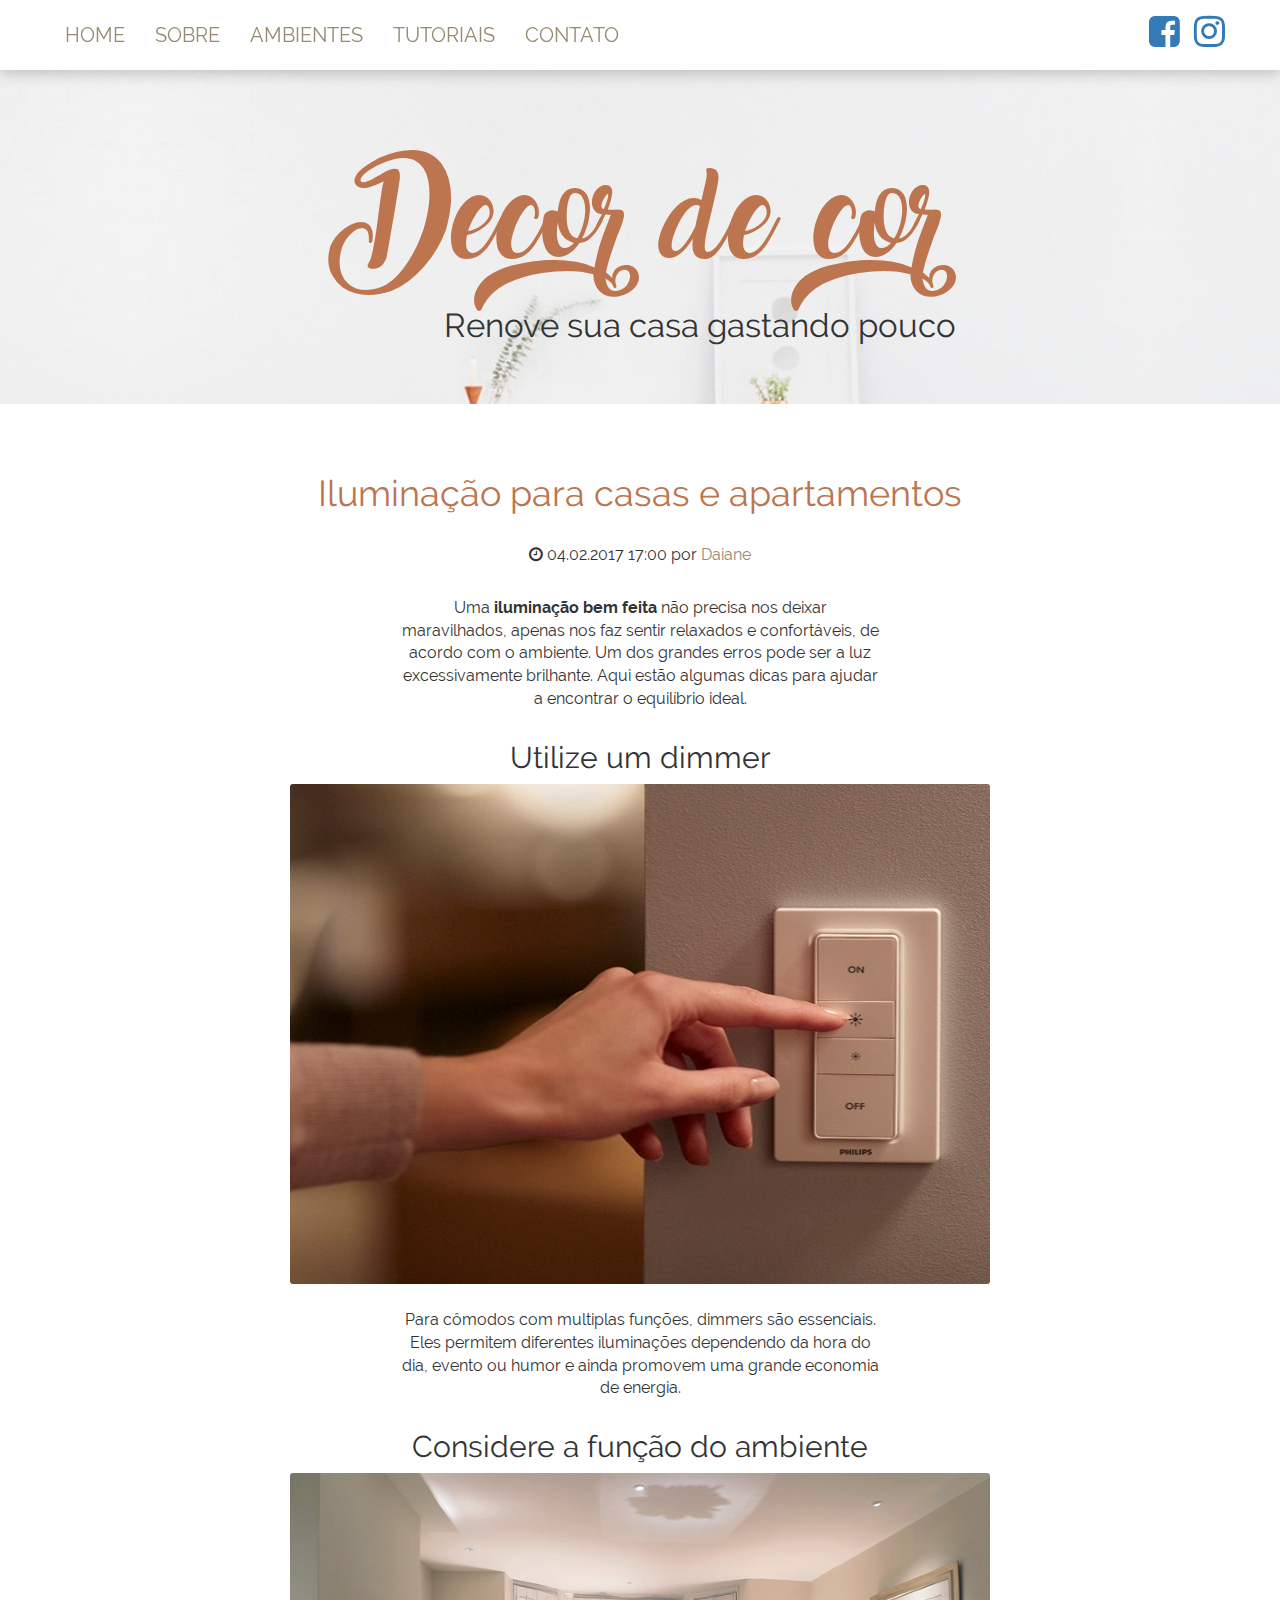
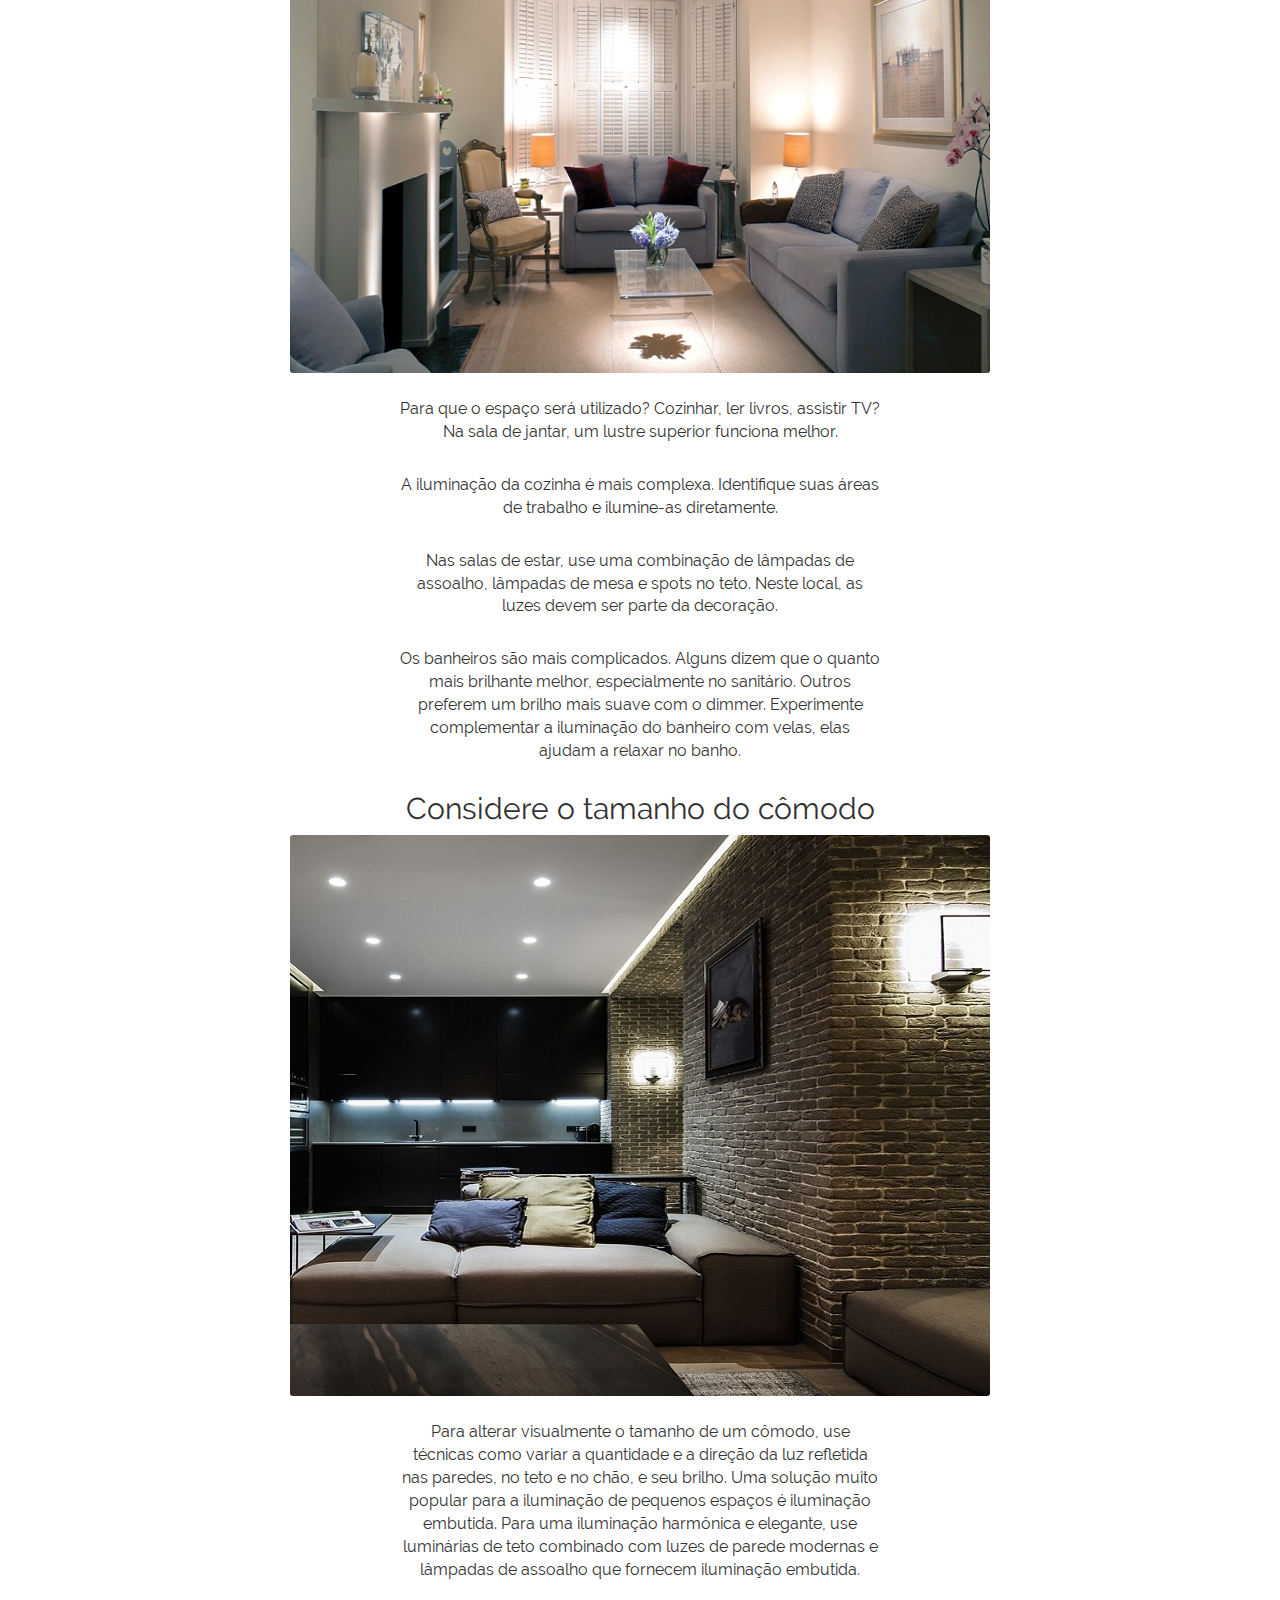
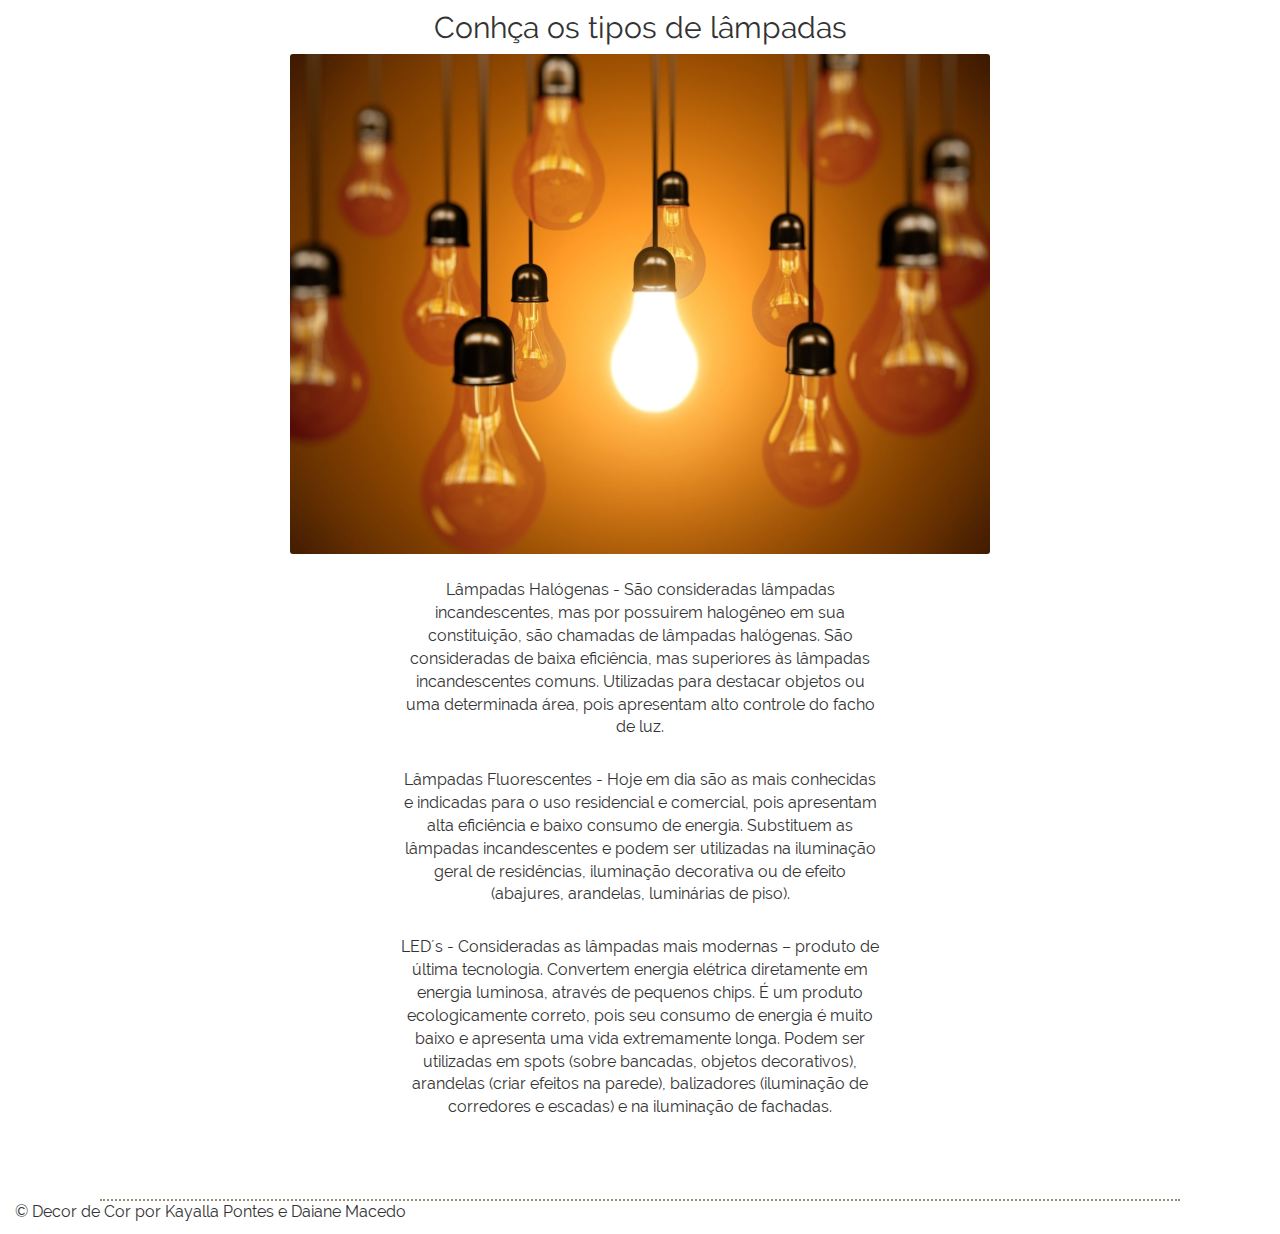
<file: iluminacao.html>
<!DOCTYPE html>
<html>
    
    <head>
        <meta charset="UTF-8">
        <link rel="shortcut icon" href="?" />
        <meta name="viewport" content="width=device-width, initial-scale=1">
        <meta name="robots" content="index, follow">
        <meta name="description" content="Saiba como fazer a iluminação ideal de sua casa ou apartamento e deixar seu lar mais aconchegante e acolhedor."/>
        <title>Iluminação para casas: confira os diferentes tipos de iluminação e escolha a melhor para sua casa.
        </title>
        <link href="css/w3.css" rel="stylesheet">
        <link rel="stylesheet" href="https://cdnjs.cloudflare.com/ajax/libs/font-awesome/4.7.0/css/font-awesome.min.css">
        <link rel="stylesheet" href="css/bootstrap.min.css">
        <link rel="stylesheet" href="css/meucss.css">
        <script src="https://ajax.googleapis.com/ajax/libs/jquery/3.1.1/jquery.min.js"></script>
        <script src="https://maxcdn.bootstrapcdn.com/bootstrap/3.3.7/js/bootstrap.min.js"></script>
    </head>
    
    <body>
        <header>
            <nav class="navbar navbar-inverse">
                <div class="container-fluid menu">
                    <div class="navbar-header">
                        <button type="button" class="navbar-toggle" data-toggle="collapse" data-target="#myNavbar">
                            <span class="icon-bar" style="color:black"></span>
                            <span class="icon-bar" style="color:black"></span>
                            <span class="icon-bar" style="color:black"></span>                        
                        </button>
                    </div>
                    <div class="collapse navbar-collapse" id="myNavbar">
                        <ul class="nav navbar-nav opcoes">
                            <li><a href="decor-de-cor.html">HOME</a></li>
                            <li><a href="#">SOBRE</a></li>
                            <li><a href="#">AMBIENTES</a></li>
                            <li><a href="#">TUTORIAIS</a></li>
                            <li><a href="#">CONTATO</a></li>
                        </ul>
                        <div class="redesmenu">
                            <a href="https://www.facebook.com/injunioruff/"><i class="fa fa-facebook-square" style="font-size:36px"></i></a>
                            <a href="https://www.instagram.com/injunioruff/"><i class="fa fa-instagram" style="font-size:36px"></i></a>
                        </div>
                    </div>
                </div>
            </nav>
            
            <div class="nomedosite nomedositepages">
                <h2>Decor de cor</h2>
                <div class="paddingleft">
                    <h3>Renove sua casa gastando pouco</h3>
                </div>
            </div>
        </header>
        
        <section class="col-sm-12 col-xs-12 posts col-md-12 pages">
            <div class="post1">

                <h1>Iluminação para casas e apartamentos</h1>
                <p class="date"><i class="fa fa-clock-o"></i> 04.02.2017 17:00 por <a href="http://github.com/Daiane-Macedo" target="_blank">Daiane</a></p>
                <p> Uma <b>iluminação bem feita</b> não precisa nos deixar maravilhados, apenas nos faz sentir relaxados e confortáveis, de acordo com o ambiente. Um dos grandes erros pode ser a luz excessivamente brilhante. Aqui estão algumas dicas para ajudar a encontrar o equilíbrio ideal.</p>

                <h2>Utilize um dimmer</h2>
                <img src="img/dimmer.jpg" alt="dimmer, possibilita mudar a iluminação dependendo da ocasião" class="w3-hover-opacity">
                <p>Para cômodos com multiplas funções, dimmers são essenciais. Eles permitem diferentes iluminações dependendo da hora do dia, evento ou humor e ainda promovem uma grande economia de energia.</p>

                <h2> Considere a função do ambiente</h2>
                <img src="img/iluminacao-sala.jpg" alt="sala bem iluminada" class="w3-hover-opacity">
                <p> Para que o espaço será utilizado? Cozinhar, ler livros, assistir TV? Na sala de jantar, um lustre superior funciona melhor.</p>
                <p> A iluminação da cozinha é mais complexa. Identifique suas áreas de trabalho e ilumine-as diretamente.</p>
                <p> Nas salas de estar, use uma combinação de lâmpadas de assoalho, lâmpadas de mesa e spots no teto. Neste local, as luzes devem ser parte da decoração.</p>
                <p>Os banheiros são mais complicados. Alguns dizem que o quanto mais brilhante melhor, especialmente no sanitário. Outros preferem um brilho mais suave com o dimmer. Experimente complementar a iluminação do banheiro com velas, elas ajudam a relaxar no banho.</p>

                <h2> Considere o tamanho do cômodo</h2>
                <img src="img/luz-comodo.jpg" alt='sala com iluminação embutida' class="w3-hover-opacity">
                <p> Para alterar visualmente o tamanho de um cômodo, use técnicas como variar a quantidade e a direção da luz refletida nas paredes, no teto e no chão, e seu brilho. Uma solução muito popular para a iluminação de pequenos espaços é iluminação embutida. Para uma iluminação harmônica e elegante, use luminárias de teto combinado com luzes de parede modernas e lâmpadas de assoalho que fornecem iluminação embutida.</p>

                <h2>Conhça os tipos de lâmpadas</h2>
                <img src="img/lampadas.jpg" alt="diversas lâmpadas" class="w3-hover-opacity">

                <p> Lâmpadas Halógenas - São consideradas lâmpadas incandescentes, mas por possuirem halogêneo em sua constituição, são chamadas de lâmpadas halógenas. São consideradas de baixa eficiência, mas superiores às lâmpadas incandescentes comuns. Utilizadas para destacar objetos ou uma determinada área, pois apresentam alto controle do facho de luz.</p>

                <p> Lâmpadas Fluorescentes - Hoje em dia são as mais conhecidas e indicadas para o uso residencial e comercial, pois apresentam alta eficiência e baixo consumo de energia. Substituem as lâmpadas incandescentes e podem ser utilizadas na iluminação geral de residências, iluminação decorativa ou de efeito (abajures, arandelas, luminárias de piso). </p>

                 <p>LED´s - Consideradas as lâmpadas mais modernas – produto de última tecnologia. Convertem energia elétrica diretamente em energia luminosa, através de pequenos chips. É um produto ecologicamente correto, pois seu consumo de energia é muito baixo e apresenta uma vida extremamente longa. Podem ser utilizadas em spots (sobre bancadas, objetos decorativos), arandelas (criar efeitos na parede), balizadores (iluminação de corredores e escadas) e na iluminação de fachadas.</p>
            </div>
        </section>
        <footer>
            <div class="footer col-md-12 col-sm-12 col-xs-12">
                <p>© Decor de Cor por Kayalla Pontes e Daiane Macedo</p>
			</div>
        </footer>

</html>
</file>
<file: css/meucss.css>
@font-face {
    font-family: Body;
    src: url(Raleway-Regular.ttf);
}

@font-face {
    font-family: Body;
    src: url(Raleway-Bold.ttf);
    font-weight: bold;
}

@font-face {
    font-family: Titulo;
    src: url(Amarillo.ttf);
}

body{
    font-family: Body;
    font-size: 16px;
}

img{
    border-radius: 3px;
}

header{
    background-image: url(../img/bg.jpg);
    background-size: 100%;
    background-repeat: no-repeat;
    width: 100%;
}


/** NAVBAR **/


.menu{
    background-color: white;
    position: fixed;
    width: 100%;
    color: #978B72;
    border-radius: 0px;
    z-index: 1000;
    -webkit-box-shadow: 0px 2px 15px 0px rgba(0,0,0,0.25);
    -moz-box-shadow: 0px 2px 15px 0px rgba(0,0,0,0.25);
    box-shadow: 0px 2px 15px 0px rgba(0,0,0,0.25);
}

.opcoes{
    padding: 10px 20px 10px 20px;
    float: left;
    font-size: 20px;
}

.opcoes ol{
    list-style: none;
}

.opcoes ol li{
    display: inline-block;
    padding: 10px 20px;
}

.redesmenu{
    color: #978B72;
    float: right;
    padding: 13px 20px 0px 20px;
}

.redesmenu i{
    padding: 0px 5px;
}

.titulo{
    width: 100%;
    text-align: center;
    padding: 200px 0px;
}

.titulo h2{
    font-family: Titulo;
    font-size: 80px;
    color: #BD754F;
}

.navbar {
    margin-bottom: 0px;
    border: 0px;
    border-radius: 0px;
}

.navbar-inverse .navbar-toggle {
    border-color: transparent;
}

.navbar-toggle {
    background-color: #978B72;
    border-radius: 0px;
}

.navbar-inverse .navbar-toggle:focus, .navbar-inverse .navbar-toggle:hover {
    background-color: #978B72;
}

.navbar-inverse .navbar-nav>li>a {
    color: #978B72;
}

.navbar-inverse .navbar-nav>li>a:hover {
    color: #BD754F !important;
    text-decoration: underline;
}

.navbar-inverse .navbar-nav>li>a:active {
    color: #978B72;
    text-decoration: underline;
}

.navbar-inverse .navbar-nav>li>a:visited {
    color: #978B72;
    text-decoration: underline;
}

.nomedosite{
    text-align: center;
    margin-top: 150px;
    padding-bottom: 300px;
}

.nomedositepages{
    padding-bottom: 50px;
}

.nomedosite h2{
    font-family: Titulo;
    font-size: 80px;
    color: #BD754F;
}

.nomedosite h3{
    padding-left: 40px;
    font-size: 33px;
}

.paddingleft{
    padding-left: 80px;
}

/** FIM HEADER **/

/** POSTS **/


.posts{
    text-align: center;
    margin: 0;
    padding: 0px 100px;
}

.posts h2 a{
    color: #BD754F;
}

.posts h1{
    color: #BD754F;
}

.posts p{
    padding: 20px;
}
.post1{
    padding: 50px 0px;
    border-bottom: 2px dotted #978B72;
}

.date a{
    color: #978B72;
}

.date a:hover{
    color: #BD754F;
}

.ler{
    background-color: transparent;
    padding: 10px 20px;
    border-style: none;
    color: #A0A677;
    border: 2px solid #BDC48D;
    margin-right: 50px;
}

.ler:hover{
    background-color: #BDC48D;
    text-decoration: none;
    color: white;
}

.alignright{
    width: 100%;
    text-align: right;
}

.alignright p{
    margin: 0px 50px;
}

.pages p{
    margin: 30px 0px;
    padding: 0px 300px;
}

.pages a{
    color: #978B72;
}

.pages a:hover{
    color: #BD754F;
}

/** FIM POSTS **/


/** OQUEFAZEMOS **/
.oquefazemos h1{
    font-size: 18px;
    text-align: left;
    padding: 0px 20px 40px 20px;
    margin-bottom: 80px;
    border-bottom: 2px dotted #978B72;
}
/** BIO **/


.bio{
    text-align: center;
    margin-top: 50px;
    padding: 75px;
    
}
.colab{
    margin-bottom: 20px;
    font-size: 24px;
}

.daiane{
    text-align: left;
    margin-bottom: 50px;
}

.daiane p{
    margin-top: 20px;
}

.kayalla{
    text-align: left;
    margin-bottom: 50px;
}

.kayalla p{
    margin-top: 20px;
}

.name{
    font-size: 22px;
}

.description{
    padding: 15px 15px 15px 15px;
    background-color: #F2F0F2;
}

/** FIM DA BIO **/


@media screen and (max-width: 768px) {
    .nomedosite{
        margin-top: 80px;
        padding-bottom: 60px;
    }

    .nomedosite h2{
        font-family: Titulo;
        font-size: 60px;
        color: #BD754F;
    }

    .nomedosite h3{
        padding-left: 10px;
        font-size: 20px;
    }
    .posts{
        margin: 0px;
        padding: 0px;
    }
    .ler{
        margin-right: 0px;
    }
    .alignright p{
        margin: 0px;
    }
    .posts1 img{
        width: auto;
    }
}
</file>
